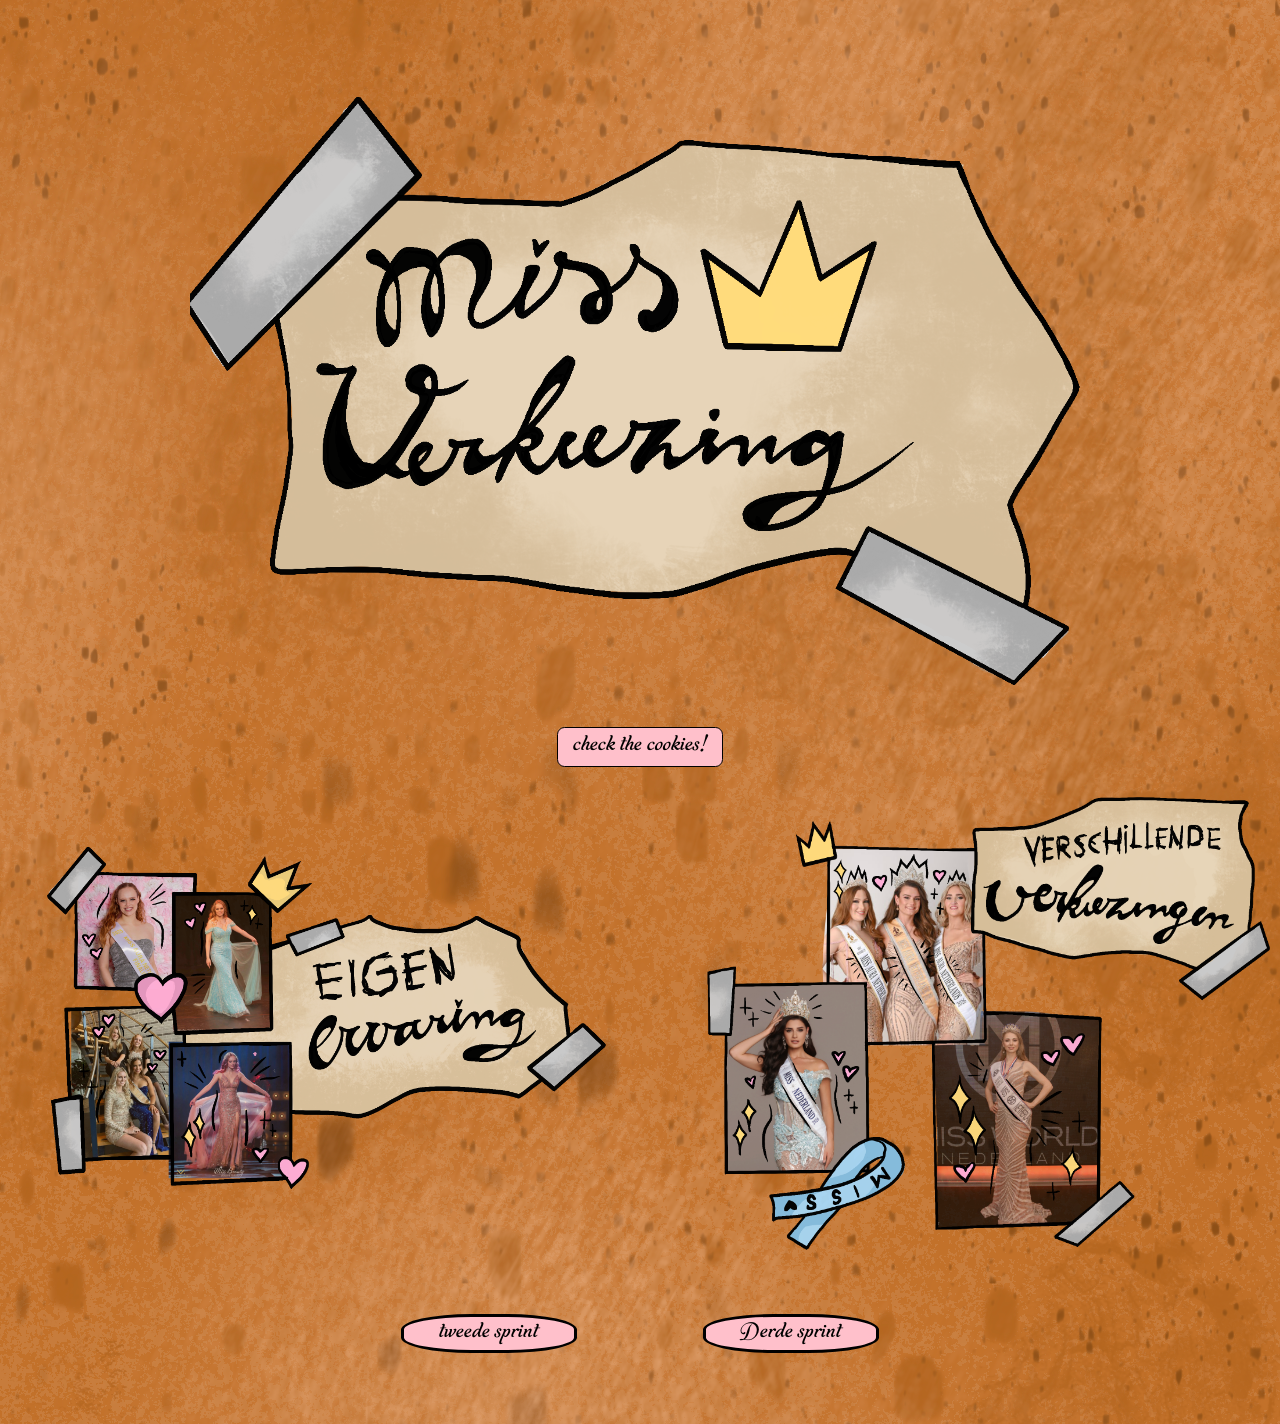
<file: index.html>
<!doctype html>
<html lang="en">
  <head>
    <meta charset="UTF-8" />
    <meta name="viewport" content="width=device-width, initial-scale=1.0" />
    <meta name="author" content="[jouw naam]" />
    <meta name="color-scheme" content="dark light" />
    <title>[Digitaal Tuintje van joy]</title>
    <link rel="stylesheet" href="/assets/style/normal.css" />
    <!-- Importeer het webring component, voeg jouw eigen domein toe in data-page -->
    <script
      data-page="[https://voorbeeld.nl]"
      src="https://digitaaltuintje.nl/webring.js"
      defer
    ></script>
  </head>
  <body>
    <!--<p>
        [Dit is de model repository,
        <a href="https://github.com/CMDA/model"
          >fork deze repository op GitHub.</a
        >
      </p>-->
    <nav>
      <ul>
        <!--<li><a href="/">[Home]</a></li> /* 
          <li><a href="/log.html">[Log]</a></li>
          <li><a href="/story.html">[Story]</a></li>
          <li><a href="/contact.html">[Contact]</a></li> -->
      </ul>
    </nav>

    <header>
      <img
        src="./images/Goede_header_verkiezingen.svg"
        alt="header foto: miss verkiezingen"
      />
      <button id="open-dialog" commandfor="mydialog" command="show-modal">
        check the cookies!
      </button>

      <dialog id="mydialog">
        <h1>Alles over onze cookies</h1>
        <p>
          We use cookies to personalise content and ads, to provide social media
          features and to analyse our traffic. We also share information about
          your use of our site with our social media, advertising and analytics
          partners who may combine it with other information that you’ve
          provided to them or that they’ve collected from your use of their
          services.
        </p>

        <p>
          Met onze cookies doen wij persoonlijk niks. Wel moet er accord gegaan
          worden met de anderen websites waar onze tuin mee in aanraaking is.
          als hier geen toestemming voor is moet u de website verlaten.
        </p>

        <section>
          <details>
            <summary>GitHub pages hosting</summary>

            <p>
              Hoewel wij persoonlijk geen data vaststellen. Omdat wij
              samenwerken met Github is er een kans voor het opslaan van data.
              Voor meer informatie
              <a href="https://github.com/collections/open-data">klik hier</a>
              <button>ik begrijp deze termen</button>
            </p>
          </details>
          <details>
            <summary>digitaaltuintje component</summary>
            <p>
              Hoewel wij persoonlijk geen data vaststellen. Omdat wij
              samenwerken met Github is er een kans voor het opslaan van data.
              Voor meer informatie
              <a href="https://digitaaltuintje.nl/">klik hier</a>
              <br />
              <button>ik begrijp deze termen</button>
            </p>
          </details>

          <details>
            <summary>Visual studio code/ microsoft</summary>
            <p>
              Hoewel wij persoonlijk geen data vaststellen. Omdat wij
              samenwerken met Github is er een kans voor het opslaan van data.
              Voor meer informatie
              <a href="https://www.microsoft.com/nl-nl/privacy/privacystatement"
                >klik hier</a
              >
              Accepteer je de
              <button>ik begrijp deze termen</button>
            </p>
          </details>
          <details>
            <summary>Microsoft</summary>
            <p>
              Hoewel wij persoonlijk geen data vaststellen. Omdat wij
              samenwerken met Github is er een kans voor het opslaan van data.
              Voor meer informatie
              <a href="https://www.microsoft.com/nl-nl/privacy/privacystatement"
                >klik hier</a
              >
              <br />
              <button>ik begrijp deze termen</button>
            </p>
          </details>
          <details>
            <summary>TransIP</summary>
            <p>
              Hoewel wij persoonlijk geen data vaststellen. Omdat wij
              samenwerken met Github is er een kans voor het opslaan van data.
              Voor meer informatie
              <a href="https://www.transip.nl/legal-and-security/">klik hier</a>
              <button>ik begrijp deze termen</button>
            </p>
          </details>
        </section>
        <form method="dialog">
          <button>Accepteer</button>
        </form>
      </dialog>
    </header>

    <main>
      <a href="./tweede_pagina/eigen_ervaring.html"
        ><img
          src="./images/echt/goed_eigen.svg"
          alt="eigen ervaring met verkiezingen"
      /></a>
      <a href="./tweede_pagina/verschillende_verkiezingen.html"
        ><img
          src="./images/echt/goede_verschillende.svg"
          alt="verschillende miss verkiezingen"
      /></a>
    </main>

    <!-- Hier had ik sentry voor gebruikt.-->
    <!-- voor het idee om een footer te gebruiken had ik chatgpt gebruikt-->
    <footer>
      <a href="model-main/model_main.html">tweede sprint</a>
      <a href="muziek/muziek.html">Derde sprint</a>
    </footer>
  </body>
</html>
</file>
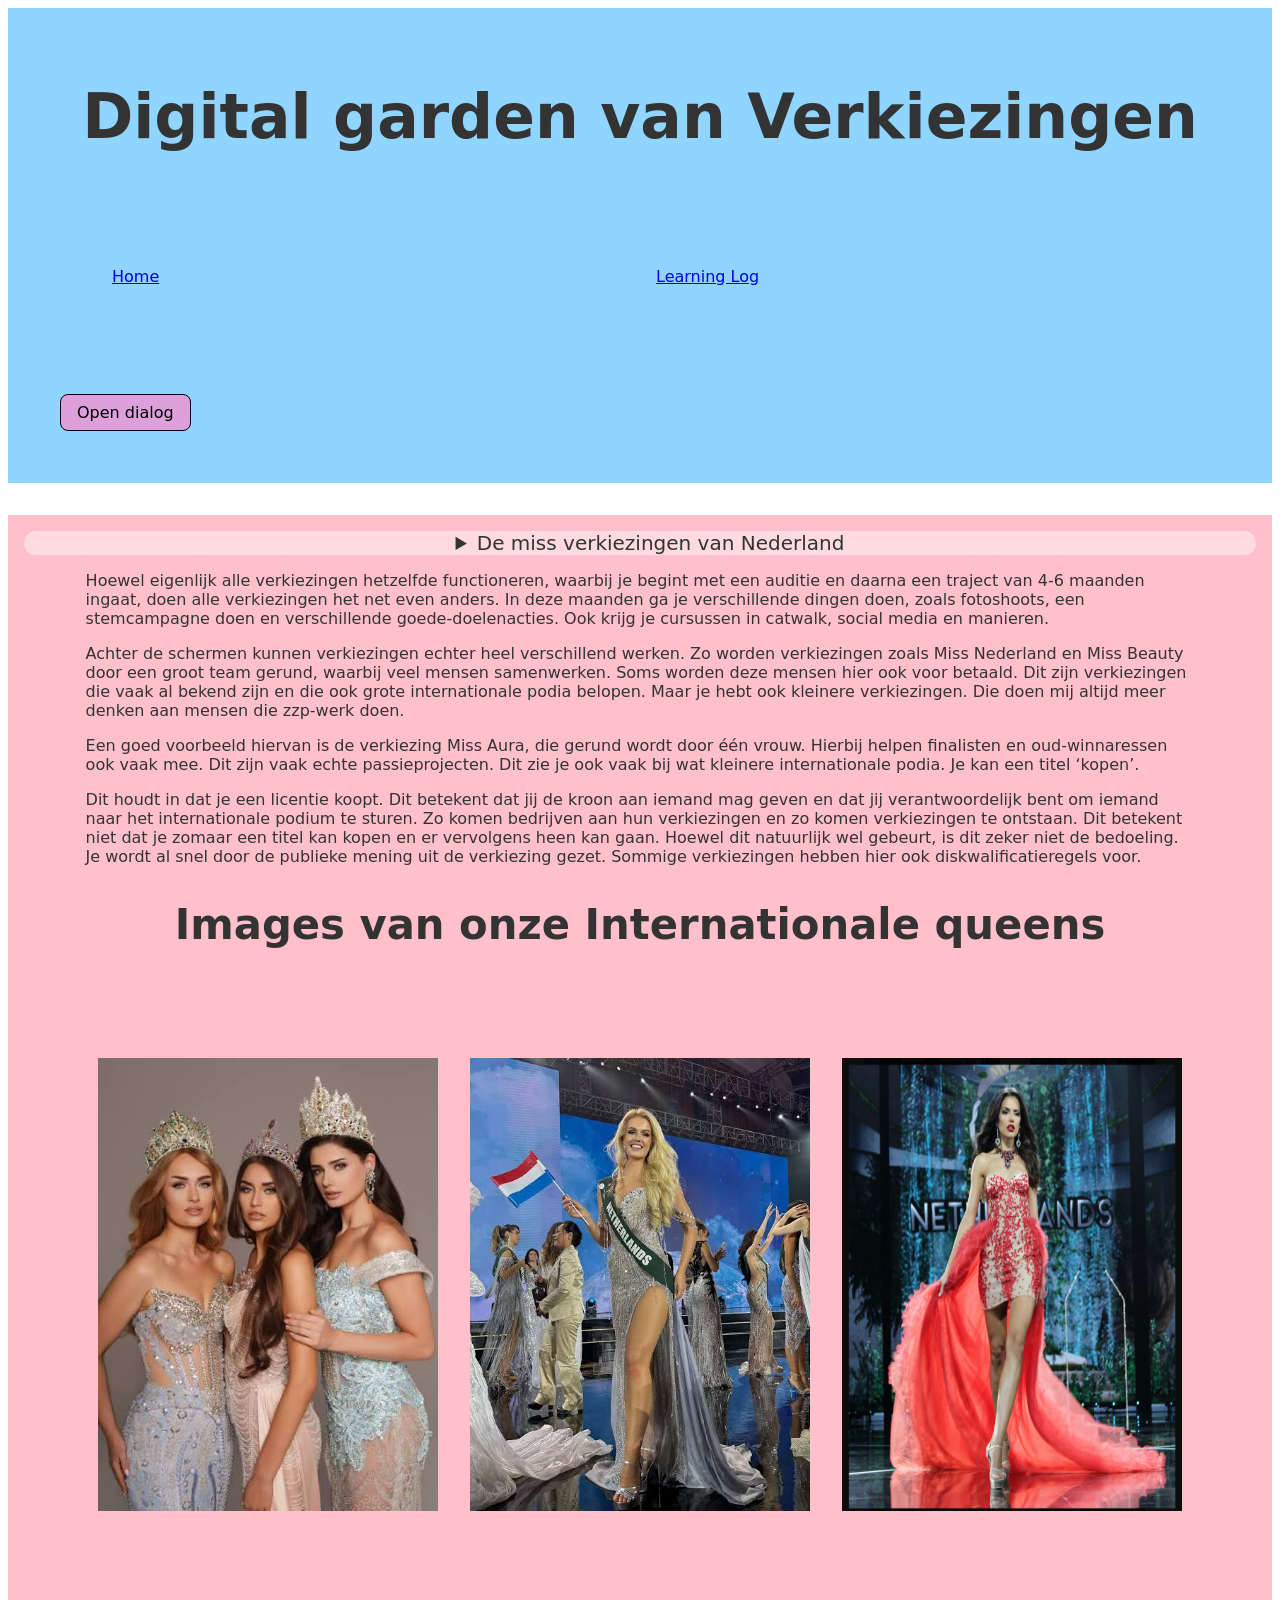
<file: model-main/index.html>
<!doctype html>
<html lang="en">
  <head>
    <meta charset="UTF-8" />
    <meta name="viewport" content="width=device-width, initial-scale=1.0" />
    <meta name="author" content="jouw naam" />
    <meta name="color-scheme" content="dark light" />

    <title>Digital garden van ...</title>
    <link rel="stylesheet" href="./css/normal.css" />



    <!-- Importeer het webring component, voeg jouw eigen domein toe in data-page -->
  <script
      data-page="https://joyportfolio.nl/"
      src="http://digitaaltuintje.nl/webring.js"
      defer
    ></script>
  </head>
  <body>
    
    <header>
      <h1>Digital garden van Verkiezingen</h1>
      <nav>
        <ul>
          <li><a href="../index.html">Home</a></li>
          <li><a href="README.md">Learning Log</a></li>
        </ul>
      </nav>
<button id="open-dialog" commandfor="mydialog" command="show-modal">
  Open dialog
</button>

<dialog id="mydialog">
  <p>
    <h1>Alles over onze cookies</h1>
    We use cookies to personalise content and ads, to provide social media
    features and to analyse our traffic. We also share information about
    your use of our site with our social media, advertising and analytics
    partners who may combine it with other information that you’ve
    provided to them or that they’ve collected from your use of their
    services.
      <p></p>

     <section>
        <details>
          <summary>GitHub pages hosting</summary>
          <li> Hoewel wij persoonlijk geen data vaststellen. Omdat wij samenwerken met 
            Github is er een kans voor het opslaan van data. Voor meer informatie <a href="https://github.com/collections/open-data">klik hier</a> 
            <br>
          <button>accepteer deze termen</button> <br><button>accepteer deze termen niet</button>
          </li>
      </details>
  <p></p>
       <section>
        <details>
          <summary>digitaaltuintje component</summary>
          <li>Hoewel wij persoonlijk geen data vaststellen. Omdat wij samenwerken met 
            Github is er een kans voor het opslaan van data. Voor meer informatie <a href="https://digitaaltuintje.nl/">klik hier</a>
            <br>
          <button>accepteer deze termen</button> <br><button>accepteer deze termen niet</button>
      </details>
  <p></p>
       <section>
        <details>
          <summary>Visual studio code/ microsoft</h3></summary>
          <li>Hoewel wij persoonlijk geen data vaststellen. Omdat wij samenwerken met 
            Github is er een kans voor het opslaan van data. Voor meer informatie <a href="https://www.microsoft.com/nl-nl/privacy/privacystatement">klik hier</a> 
          Accepteer je de 
          <button>accepteer deze termen</button> <br><button>accepteer deze termen niet</button></li>
          </details>
          <p></p>
      <section>
        <details>
          <summary>Microsoft</summary>
          <li>Hoewel wij persoonlijk geen data vaststellen. Omdat wij samenwerken met 
            Github is er een kans voor het opslaan van data. Voor meer informatie <a href="https://www.microsoft.com/nl-nl/privacy/privacystatement">klik hier</a>
            <br>
            <button>accepteer deze termen</button><button>accepteer deze termen niet</button></li>
          </details>
  <p></p>
      <section>
        <details>
          <summary>TransIP</summary>
          <li>Hoewel wij persoonlijk geen data vaststellen. Omdat wij samenwerken met 
            Github is er een kans voor het opslaan van data. Voor meer informatie <a href="https://www.transip.nl/legal-and-security/">klik hier</a>
            <br>
          <button>accepteer deze termen</button>
          <button>accepteer deze termen niet</button></li>
          </details>
          </details>
  </p>

  <form method="dialog">
    <button>Accepteer</button>
    <button>Negeer</button>
  </form>
</dialog>
    </header>

    <main>
      <section id="rij">
        <details>
          <summary> De miss verkiezingen van Nederland</summary>
          <li>Miss World Nederland</li>
          <li>Miss Globe Nederland</li>
          <li>Miss Super Model Worldwide Nederland</li>
          <li>Miss teen Nederland</li>
          <li>Miss Teen of the Universe Nederland</li>
          <li>Miss Inspirational Teen Nederland</li>
          <li>Miss Teen Continents Nederland</li>
          <li>Miss Diversity Nederland</li>
          <li>Miss Curve Nederland</li>
          <li>Miss Glamour Nederland</li>
          <li>Miss Eco Nederland</li>
          <li>Miss Environment Nederland</li>
          <li>Miss Aura Nederland</li>
          <li>Miss India beauty pageant</li>
          <li>Miss India Holland</li>
          <li>Miss Destiny Nederland</li>
          <li>Miss Eleganze Nederland</li>
          <li>Miss Independent Nederland</li>
          <li>Miss Latina Nederland</li>
          <li>Miss Progress Nederland</li>
          <li>Miss Planet Nederland</li>
          <li>Miss Queen of Nature Nederland</li>
          <li>Miss Royal Nederland</li>
          <li>Miss Universal Woman Nederland</li>
          <li>Miss World Tourism Nederland</li>
          <li>Miss Celestial Nederland</li>
          <li>Miss Elit Nederland</li>
          <li>Miss Cultuur Nederland</li>
        </ul>
      </details>

      <p>
        Hoewel eigenlijk alle verkiezingen hetzelfde functioneren, waarbij je
        begint met een auditie en daarna een traject van 4-6 maanden ingaat,
        doen alle verkiezingen het net even anders. In deze maanden ga je
        verschillende dingen doen, zoals fotoshoots, een stemcampagne doen en
        verschillende goede-doelenacties. Ook krijg je cursussen in catwalk,
        social media en manieren.
      </p>

      <p>
        Achter de schermen kunnen verkiezingen echter heel verschillend werken.
        Zo worden verkiezingen zoals Miss Nederland en Miss Beauty door een
        groot team gerund, waarbij veel mensen samenwerken. Soms worden deze
        mensen hier ook voor betaald. Dit zijn verkiezingen die vaak al bekend
        zijn en die ook grote internationale podia belopen. Maar je hebt ook
        kleinere verkiezingen. Die doen mij altijd meer denken aan mensen die
        zzp-werk doen.
      </p>

      <p>
        Een goed voorbeeld hiervan is de verkiezing Miss Aura, die gerund wordt
        door één vrouw. Hierbij helpen finalisten en oud-winnaressen ook vaak
        mee. Dit zijn vaak echte passieprojecten. Dit zie je ook vaak bij wat
        kleinere internationale podia. Je kan een titel ‘kopen’.
      </p>
      <p>
        Dit houdt in dat je een licentie koopt. Dit betekent dat jij de kroon
        aan iemand mag geven en dat jij verantwoordelijk bent om iemand naar het
        internationale podium te sturen. Zo komen bedrijven aan hun verkiezingen
        en zo komen verkiezingen te ontstaan. Dit betekent niet dat je zomaar
        een titel kan kopen en er vervolgens heen kan gaan. Hoewel dit
        natuurlijk wel gebeurt, is dit zeker niet de bedoeling. Je wordt al snel
        door de publieke mening uit de verkiezing gezet. Sommige verkiezingen
        hebben hier ook diskwalificatieregels voor.
      </p>

      <section>
        <h2>Images van onze Internationale queens</h2>
        <ul>
          <li>
            <img
              src="images/3missen.jpeg"
              alt="https://www.instagram.com/missnederland/"
            />
          </li>
          <li>
            <img
              src="images/images (1).jpeg"
              alt="https://www.instagram.com/missnederland/"
            />
          </li>
        <li>
            <img
              src="images/IMG_5059.jpg"
              alt="https://www.google.com/search?q=miss+grand+netherlands&sca_esv=080dae4805299e94&rlz=1C5CHFA_enNL990NL990&udm=2&biw=1012&bih=652&sxsrf=APpeQnuQ_018pgDw_IrSncNz2IopUDvmYw%3A1790605464444&ei=mHi6asLPGtbqi-gP9vXqoAI&ved=2ahUKEwjC-4-VvZGXAxVW9QIHHfa6GiQQ4dUDegQIBhAN&uact=5&oq=miss+grand+netherlands&gs_lp=[base64]&sclient=gws-wiz-img#sv=CAMSURoyKhBlLTRQeWs1aEdObGZQQlpNMg40UHlrNWhHTmxmUEJaTToONWFyYkdWOE9fUjJkb00gBCoXCgFzEhBlLTRQeWs1aEdObGZQQlpNGAEwARgHILjnn8gGSggQARgBIAEoAQ"
            />
          </li> 
        </ul>
      </section>
    </main>

    <footer>

  </body>
</html>
</file>
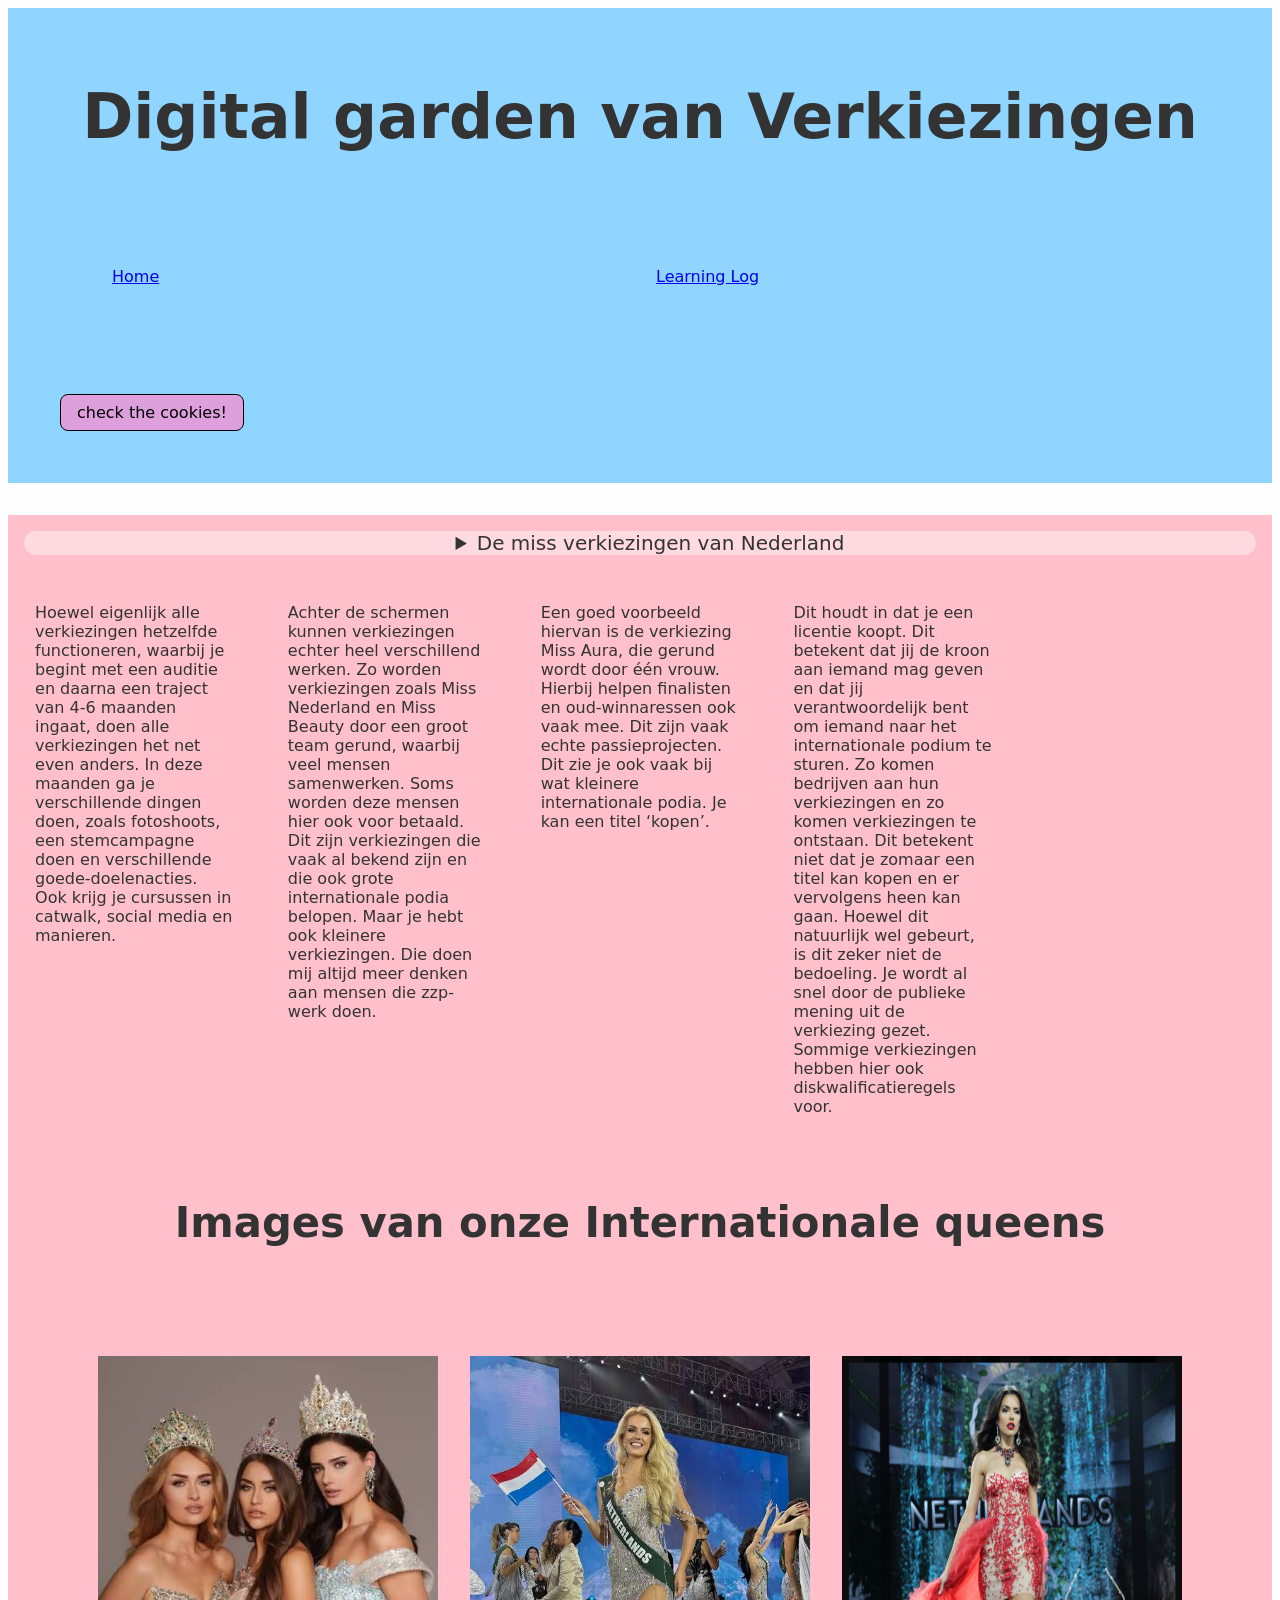
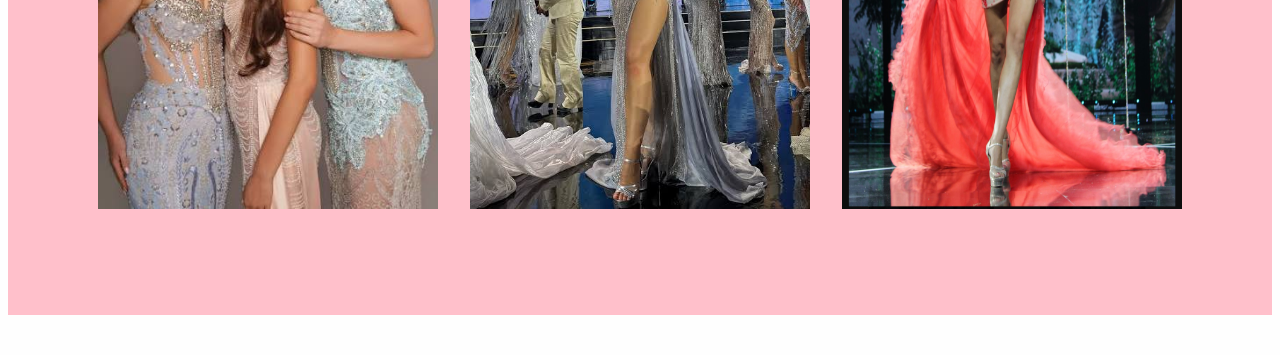
<file: model-main/model_main.html>
<!doctype html>
<html lang="en">
  <head>
    <meta charset="UTF-8" />
    <meta name="viewport" content="width=device-width, initial-scale=1.0" />
    <meta name="author" content="jouw naam" />
    <meta name="color-scheme" content="dark light" />

    <title>Digital garden van ...</title>
    <link rel="stylesheet" href="./css/normal.css" />



    <!-- Importeer het webring component, voeg jouw eigen domein toe in data-page -->
  <script
      data-page="https://joyportfolio.nl/"
      src="http://digitaaltuintje.nl/webring.js"
      defer
    ></script>
  </head>
    
    <header>
      <h1>Digital garden van Verkiezingen</h1>
      <nav>
        <ul>
          <li><a href="../index.html">Home</a></li>
          <li><a href="README.md">Learning Log</a></li>
        </ul>
      </nav>
<button id="open-dialog" commandfor="mydialog" command="show-modal">
  check the cookies!
</button>

<dialog id="mydialog">
  
    <h1>Alles over onze cookies</h1>

    <p>We use cookies to personalise content and ads, to provide social media
    features and to analyse our traffic. We also share information about
    your use of our site with our social media, advertising and analytics
    partners who may combine it with other information that you’ve
    provided to them or that they’ve collected from your use of their
    services.</p>

    <p>Met onze cookies doen wij persoonlijk niks. Wel moet er accord gegaan worden met
    de anderen websites waar onze tuin mee in aanraaking is. als hier geen toestemming voor is
    moet u de website verlaten.</p>

    <section>
      <details>
          <summary>GitHub pages hosting</summary>

          <p> Hoewel wij persoonlijk geen data vaststellen. Omdat wij samenwerken met 
            Github is er een kans voor het opslaan van data. Voor meer informatie</p> <a href="https://github.com/collections/open-data">klik hier</a> 
          <button>ik begrijp deze termen</button>
      </details>
        <details>
          <summary>digitaaltuintje component</summary>
          <p>Hoewel wij persoonlijk geen data vaststellen. Omdat wij samenwerken met 
            Github is er een kans voor het opslaan van data. Voor meer informatie</p> <a href="https://digitaaltuintje.nl/">klik hier</a>
            <br>
          <button>ik begrijp deze termen</button>
      </details>
  
       <details>
          <summary>Visual studio code/ microsoft</summary>
          <p>Hoewel wij persoonlijk geen data vaststellen. Omdat wij samenwerken met 
            Github is er een kans voor het opslaan van data. Voor meer informatie</p> <a href="https://www.microsoft.com/nl-nl/privacy/privacystatement">klik hier</a> 
          Accepteer je de 
          <button>ik begrijp deze termen</button>
        </details>
        <details>
          <summary>Microsoft</summary>
          <p>Hoewel wij persoonlijk geen data vaststellen. Omdat wij samenwerken met 
            Github is er een kans voor het opslaan van data. Voor meer informatie</p> <a href="https://www.microsoft.com/nl-nl/privacy/privacystatement">klik hier</a>
            <br>
            <button>ik begrijp deze termen</button>
        </details>
        <details>
          <summary>TransIP</summary>
          <p>Hoewel wij persoonlijk geen data vaststellen. Omdat wij samenwerken met 
            Github is er een kans voor het opslaan van data. Voor meer informatie</p> <a href="https://www.transip.nl/legal-and-security/">klik hier</a>
          <button>ik begrijp deze termen</button>
        </details>
      </section>

  <form method="dialog">
    <button>Accepteer</button>
  </form>
</dialog>
    </header>
<body>
    <main>
      <section id="rij">
        <details>
          <summary> De miss verkiezingen van Nederland</summary>
          <ul>
          <li>Miss World Nederland</li>
          <li>Miss Globe Nederland</li>
          <li>Miss Super Model Worldwide Nederland</li>
          <li>Miss teen Nederland</li>
          <li>Miss Teen of the Universe Nederland</li>
          <li>Miss Inspirational Teen Nederland</li>
          <li>Miss Teen Continents Nederland</li>
          <li>Miss Diversity Nederland</li>
          <li>Miss Curve Nederland</li>
          <li>Miss Glamour Nederland</li>
          <li>Miss Eco Nederland</li>
          <li>Miss Environment Nederland</li>
          <li>Miss Aura Nederland</li>
          <li>Miss India beauty pageant</li>
          <li>Miss India Holland</li>
          <li>Miss Destiny Nederland</li>
          <li>Miss Eleganze Nederland</li>
          <li>Miss Independent Nederland</li>
          <li>Miss Latina Nederland</li>
          <li>Miss Progress Nederland</li>
          <li>Miss Planet Nederland</li>
          <li>Miss Queen of Nature Nederland</li>
          <li>Miss Royal Nederland</li>
          <li>Miss Universal Woman Nederland</li>
          <li>Miss World Tourism Nederland</li>
          <li>Miss Celestial Nederland</li>
          <li>Miss Elit Nederland</li>
          <li>Miss Cultuur Nederland</li>
        </ul>
      </details>
    </section>

      <p>
        Hoewel eigenlijk alle verkiezingen hetzelfde functioneren, waarbij je
        begint met een auditie en daarna een traject van 4-6 maanden ingaat,
        doen alle verkiezingen het net even anders. In deze maanden ga je
        verschillende dingen doen, zoals fotoshoots, een stemcampagne doen en
        verschillende goede-doelenacties. Ook krijg je cursussen in catwalk,
        social media en manieren.
      </p>

      <p>
        Achter de schermen kunnen verkiezingen echter heel verschillend werken.
        Zo worden verkiezingen zoals Miss Nederland en Miss Beauty door een
        groot team gerund, waarbij veel mensen samenwerken. Soms worden deze
        mensen hier ook voor betaald. Dit zijn verkiezingen die vaak al bekend
        zijn en die ook grote internationale podia belopen. Maar je hebt ook
        kleinere verkiezingen. Die doen mij altijd meer denken aan mensen die
        zzp-werk doen.
      </p>

      <p>
        Een goed voorbeeld hiervan is de verkiezing Miss Aura, die gerund wordt
        door één vrouw. Hierbij helpen finalisten en oud-winnaressen ook vaak
        mee. Dit zijn vaak echte passieprojecten. Dit zie je ook vaak bij wat
        kleinere internationale podia. Je kan een titel ‘kopen’.
      </p>
      <p>
        Dit houdt in dat je een licentie koopt. Dit betekent dat jij de kroon
        aan iemand mag geven en dat jij verantwoordelijk bent om iemand naar het
        internationale podium te sturen. Zo komen bedrijven aan hun verkiezingen
        en zo komen verkiezingen te ontstaan. Dit betekent niet dat je zomaar
        een titel kan kopen en er vervolgens heen kan gaan. Hoewel dit
        natuurlijk wel gebeurt, is dit zeker niet de bedoeling. Je wordt al snel
        door de publieke mening uit de verkiezing gezet. Sommige verkiezingen
        hebben hier ook diskwalificatieregels voor.
      </p>

      <section>
        <h2>Images van onze Internationale queens</h2>
        <ul>
          <li>
            <img
              src="images/3missen.jpeg"
              alt="https://www.instagram.com/missnederland/"
            />
          </li>
          <li>
            <img
              src="images/images(1).jpeg"
              alt="https://www.instagram.com/missnederland/"
            />
          </li>
        <li>
            <img
              src="images/IMG_5059.jpg"
              alt="https://www.google.com/search?q=miss+grand+netherlands&sca_esv=080dae4805299e94&rlz=1C5CHFA_enNL990NL990&udm=2&biw=1012&bih=652&sxsrf=APpeQnuQ_018pgDw_IrSncNz2IopUDvmYw%3A1790605464444&ei=mHi6asLPGtbqi-gP9vXqoAI&ved=2ahUKEwjC-4-VvZGXAxVW9QIHHfa6GiQQ4dUDegQIBhAN&uact=5&oq=miss+grand+netherlands&gs_lp=[base64]&sclient=gws-wiz-img#sv=CAMSURoyKhBlLTRQeWs1aEdObGZQQlpNMg40UHlrNWhHTmxmUEJaTToONWFyYkdWOE9fUjJkb00gBCoXCgFzEhBlLTRQeWs1aEdObGZQQlpNGAEwARgHILjnn8gGSggQARgBIAEoAQ"
            />
          </li> 
        </ul>
      </section>
    </main>
  </body>
</html>
</file>
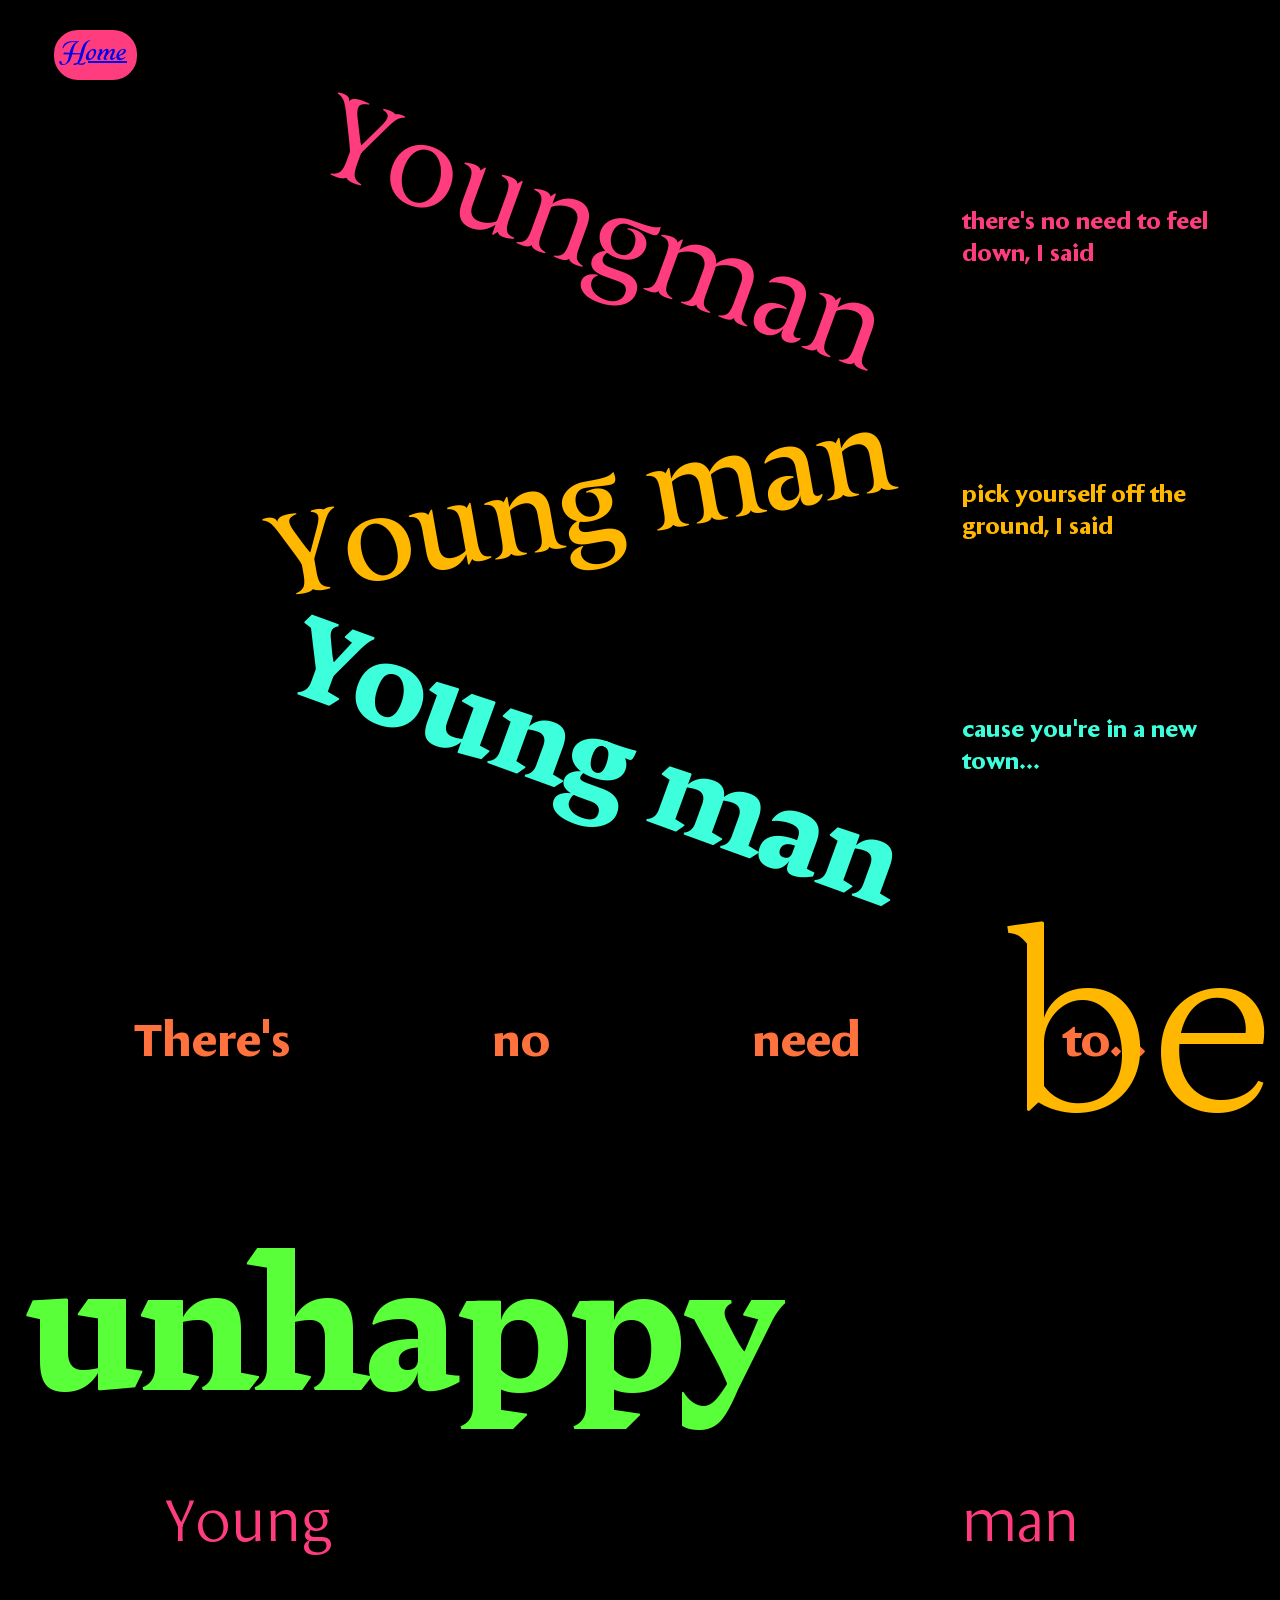
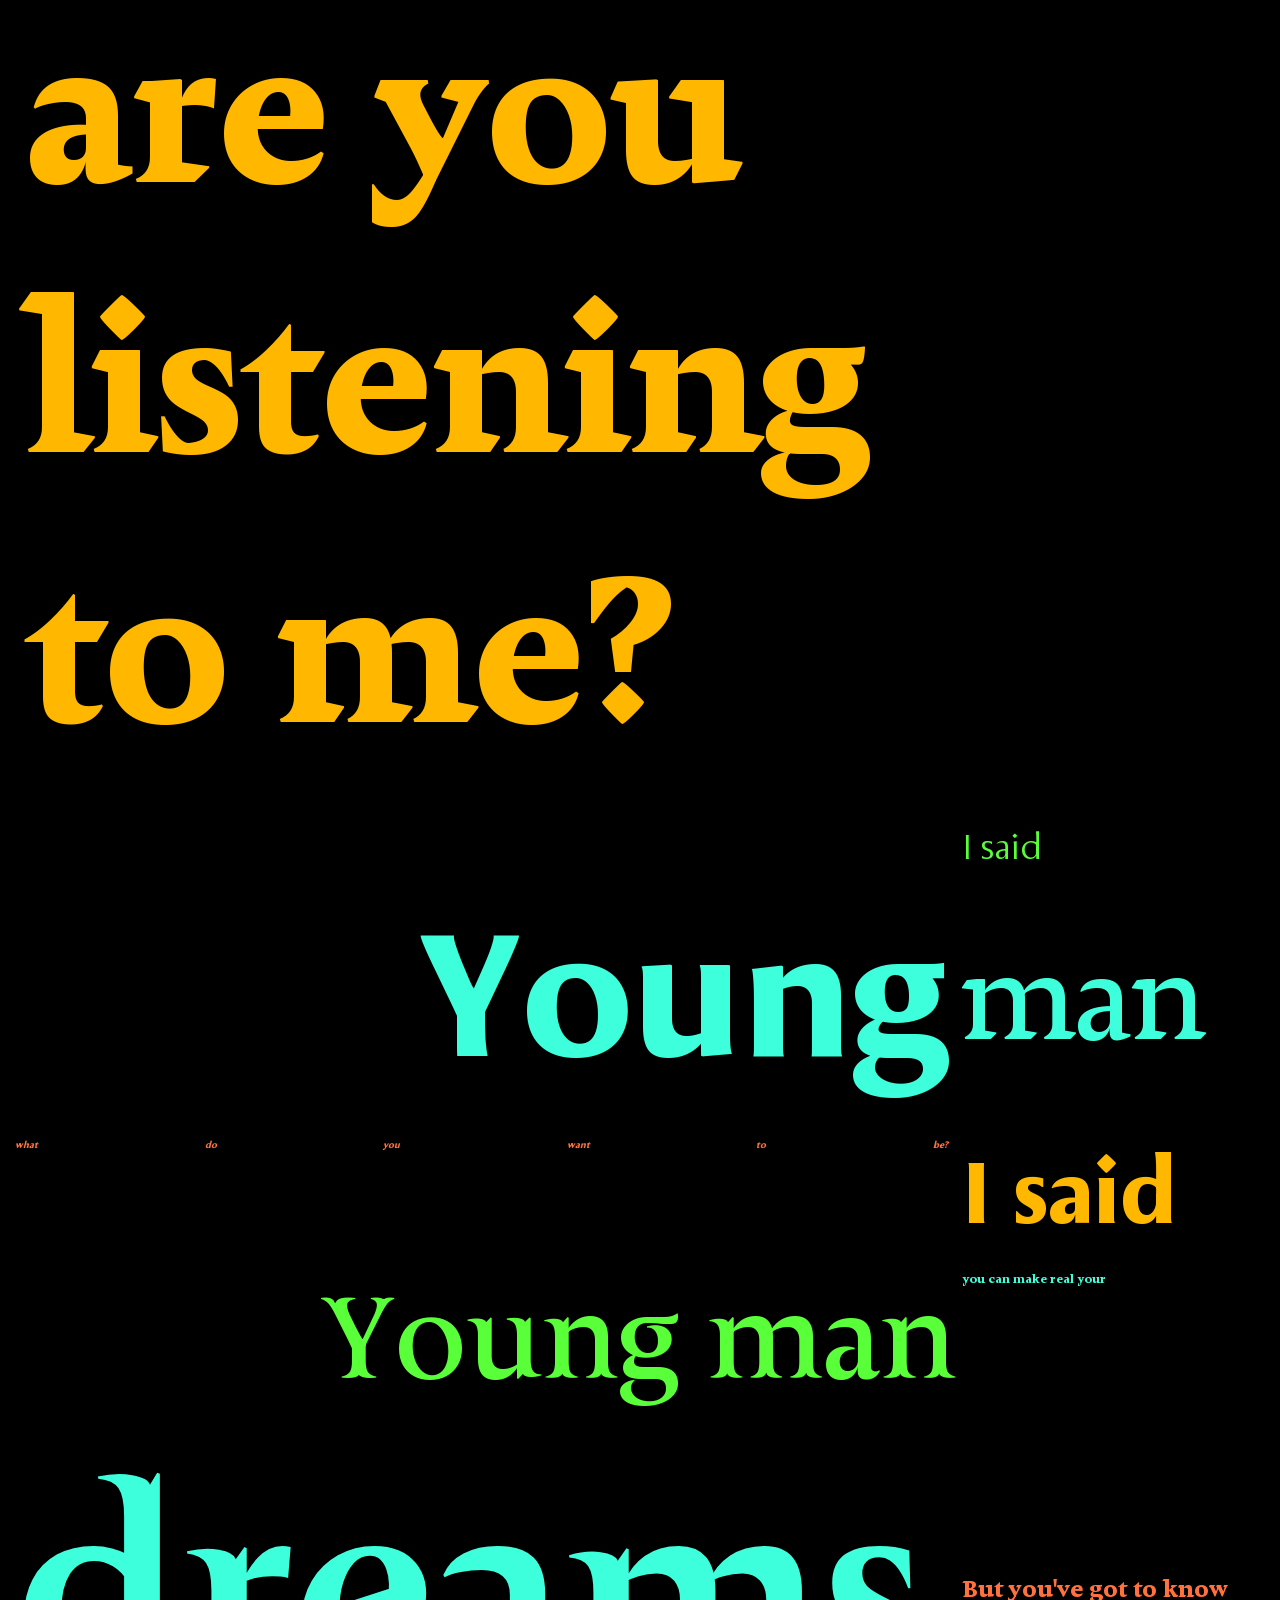
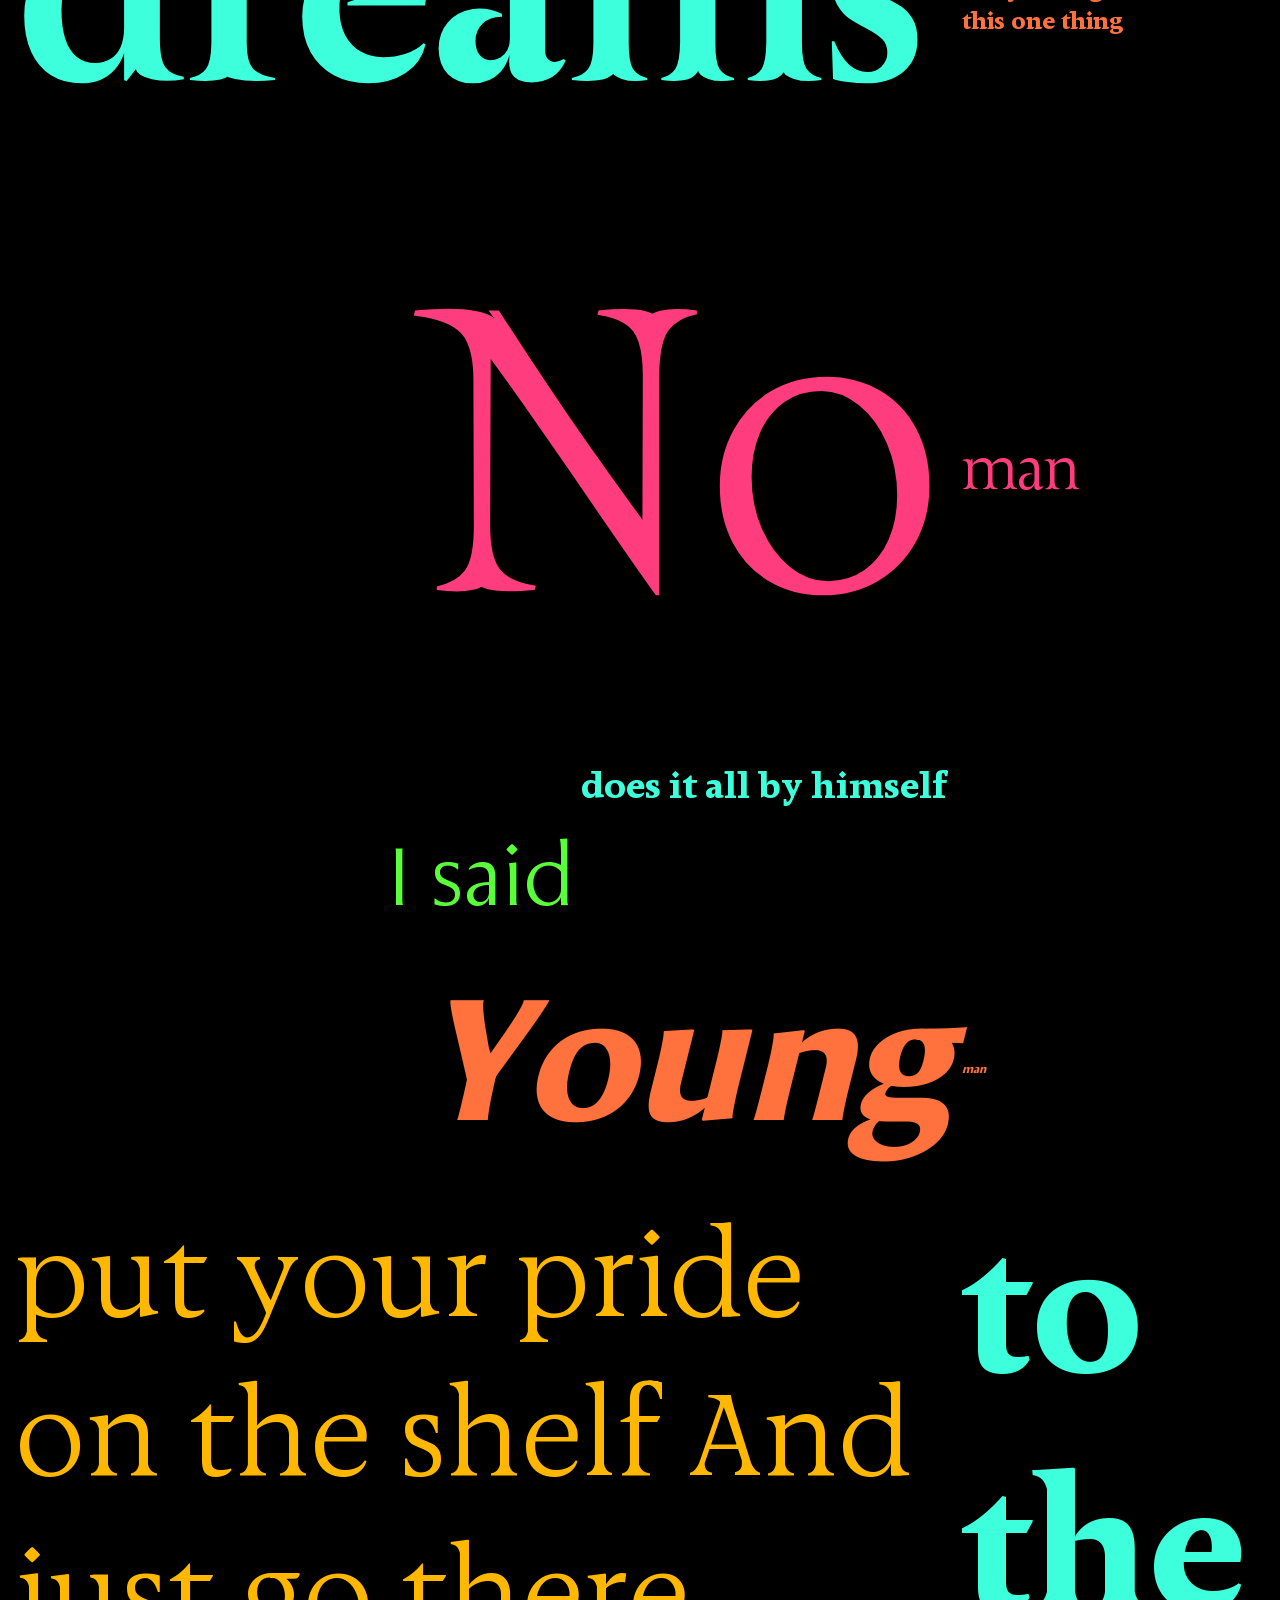
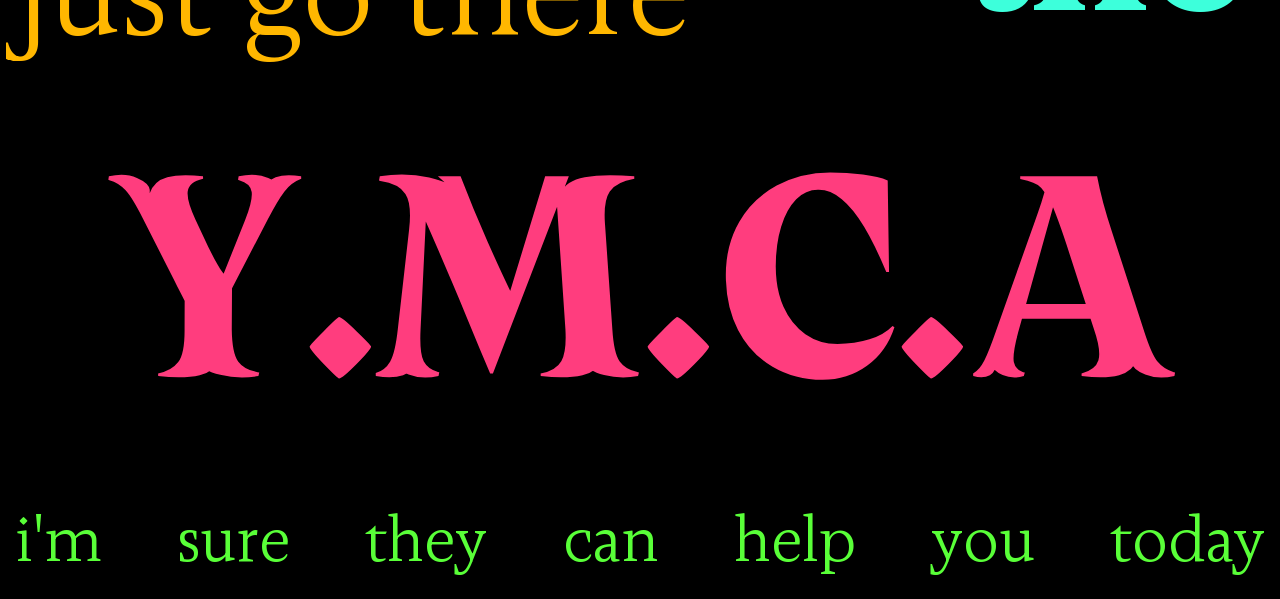
<file: muziek/muziek.html>
<!doctype html>
<html lang="nl">
  <head>
    <meta charset="utf-8" />
    <title>Inspiratie voor mijn digital garden</title>
    <link rel="stylesheet" href="muziek.css" />
  </head>
  <body>
    <ul>
      <li><a href="../index.html">Home</a></li>
    </ul>

    <p>Youngman</p>
    <p>there's no need to feel down, I said</p>
    <p>Young man</p>
    <p>pick yourself off the ground, I said</p>
    <p>Young man</p>
    <p>cause you're in a new town...</p>
    <p>There's no need to...</p>
    <p>be</p>
    <p>unhappy</p>

    <p>Young</p>
    <p>man</p>
    <p>are you listening to me?</p>
    <p>I said</p>
    <p>Young</p>
    <p>man</p>
    <p><em>what do you want to be?</em></p>
    <p>I said</p>
    <p>Young man</p>
    <p>you can make real your</p>
    <p>dreams</p>
    <p>But you've got to know this one thing</p>
    <p>No</p>
    <p>man</p>
    <p>does it all by himself</p>
    <p>I said</p>
    <p><em>Young</em></p>
    <p><em>man</em></p>
    <p>put your pride on the shelf And just go there</p>
    <p>to the</p>
    <p>Y.M.C.A</p>
    <p>i'm sure they can help you today</p>
  </body>
</html>
</file>
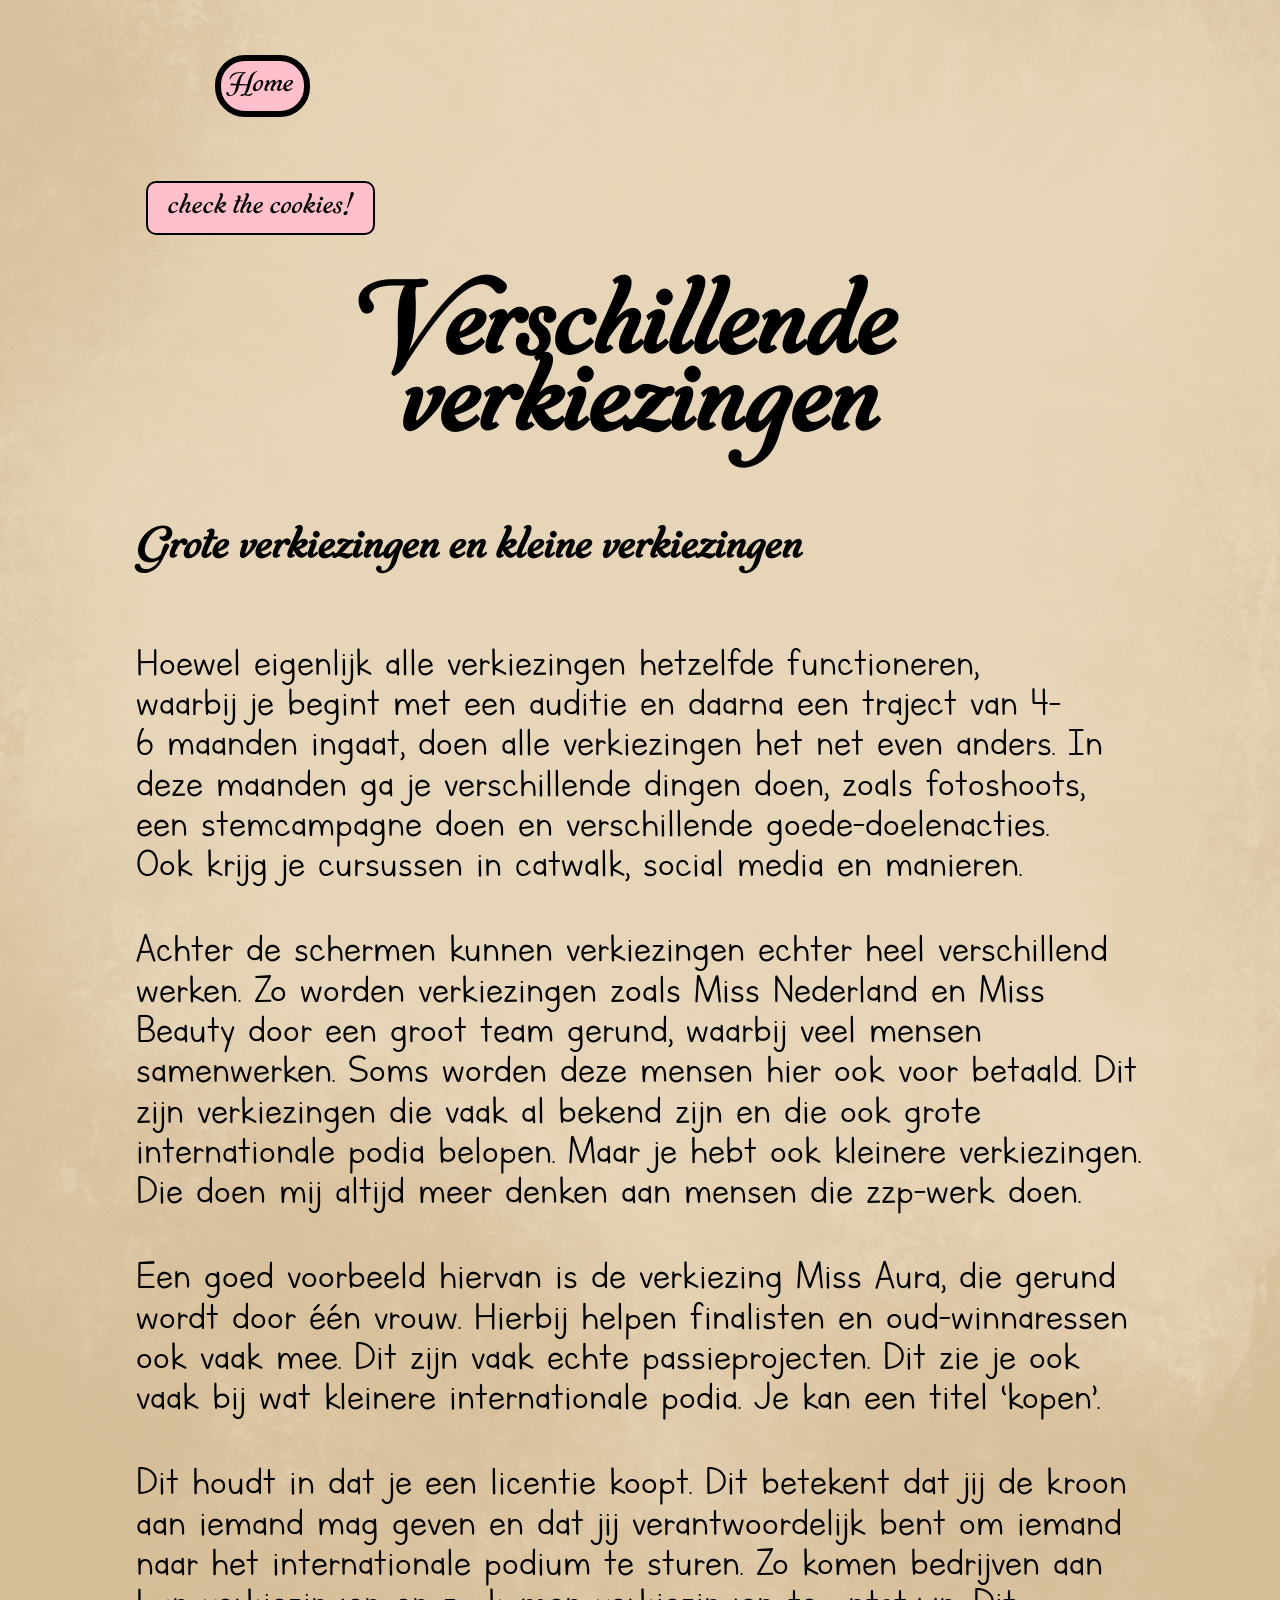
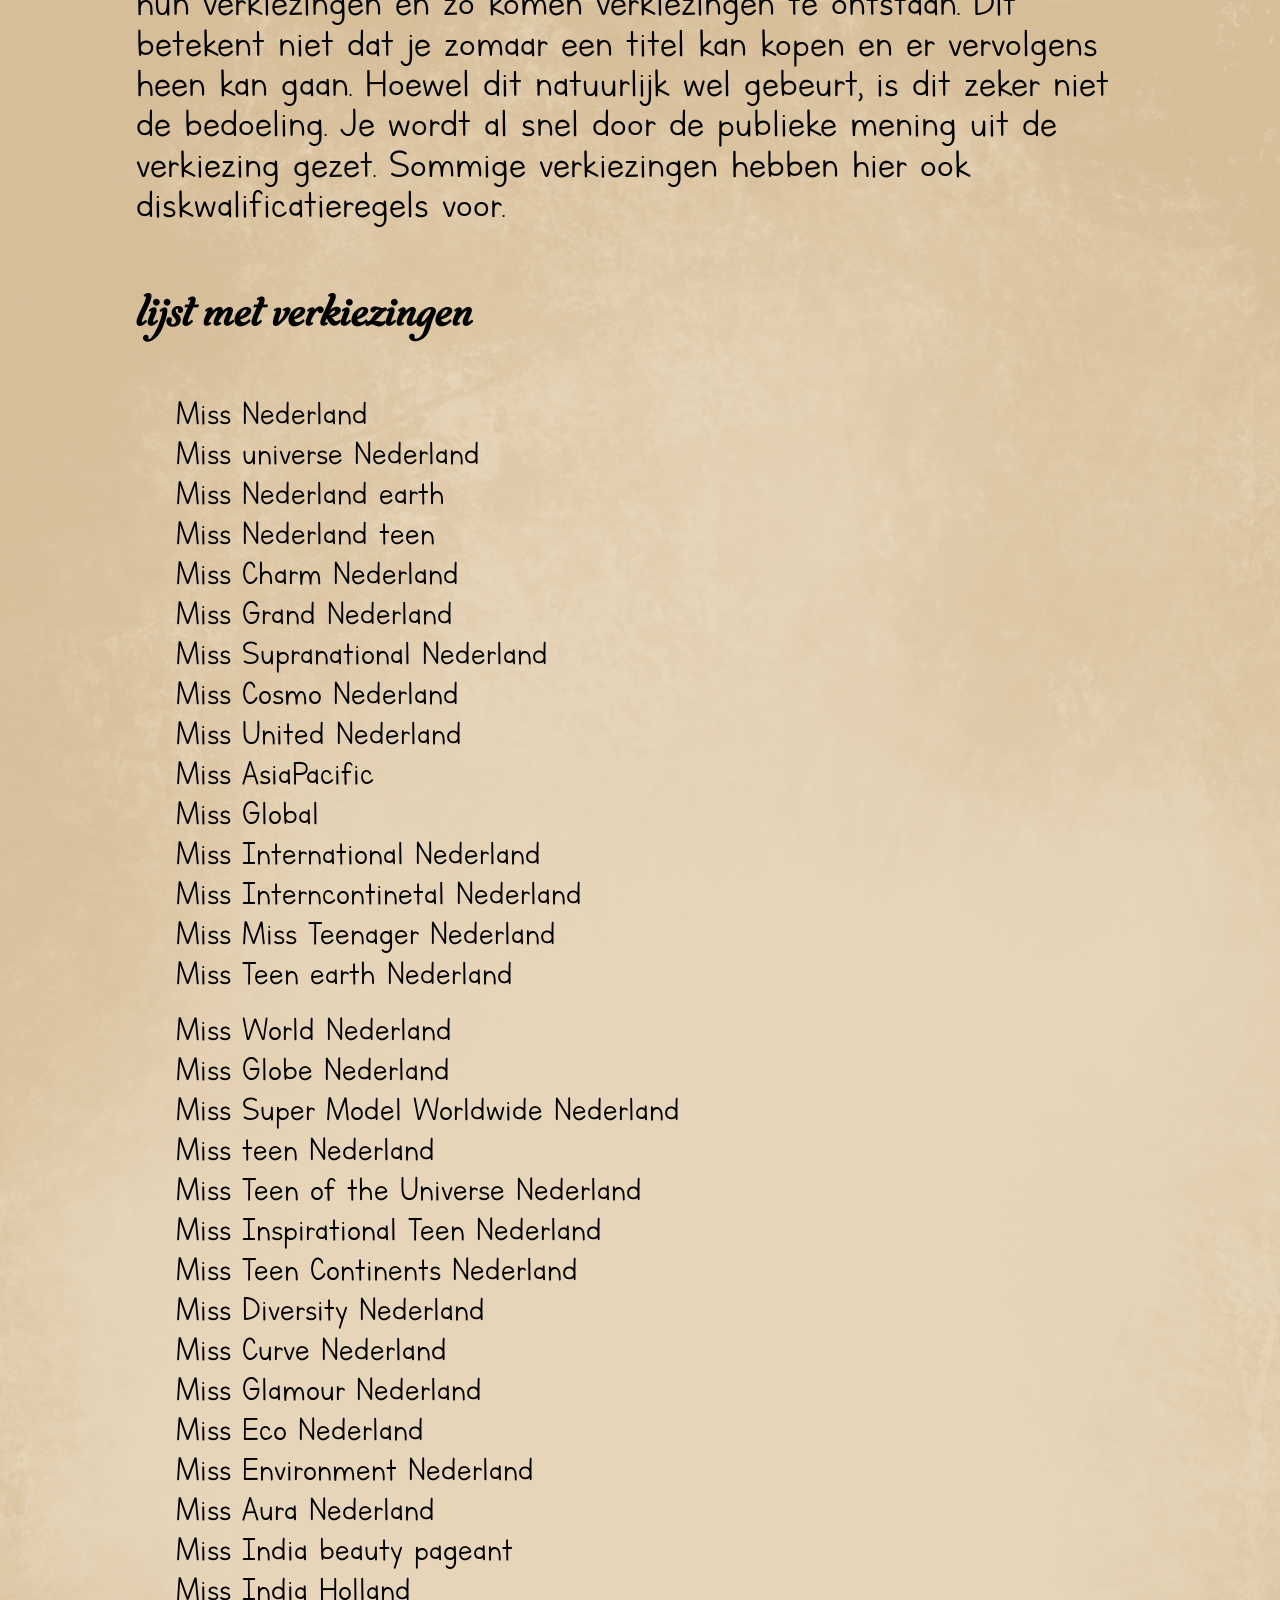
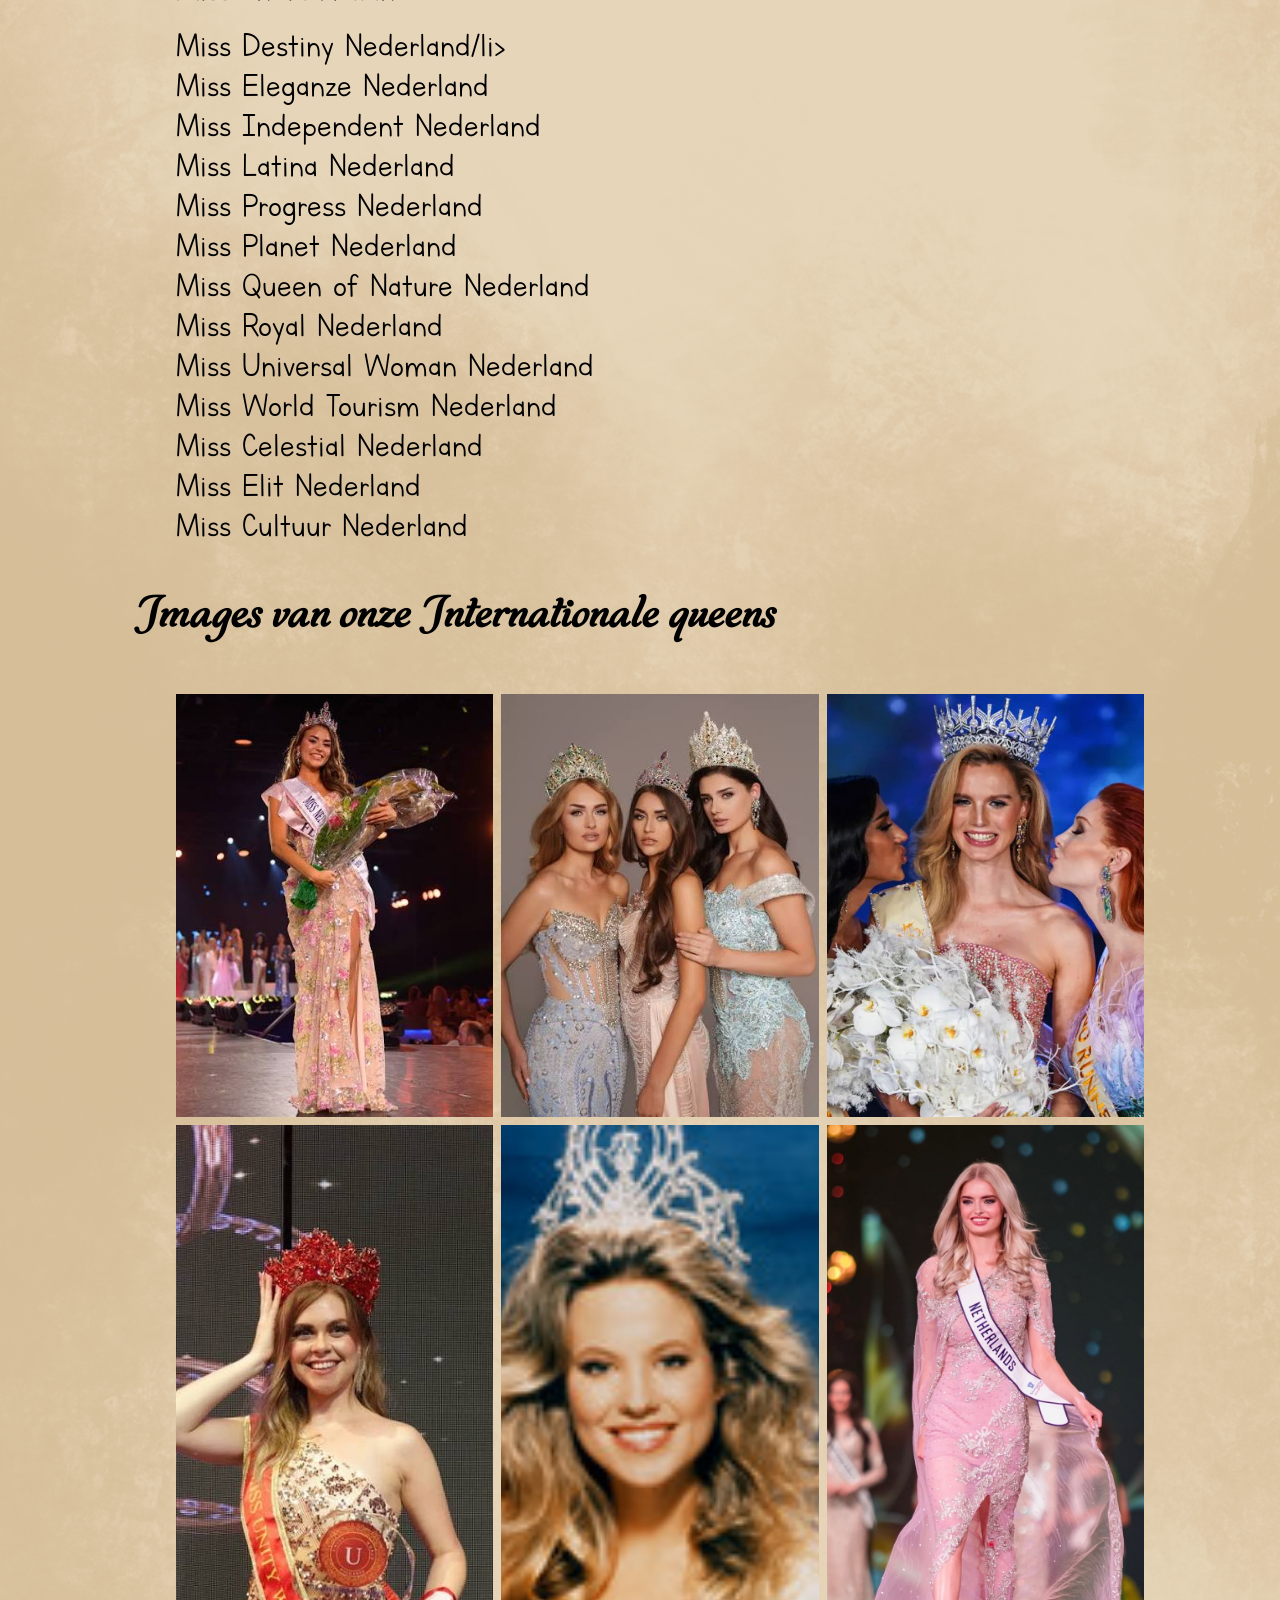
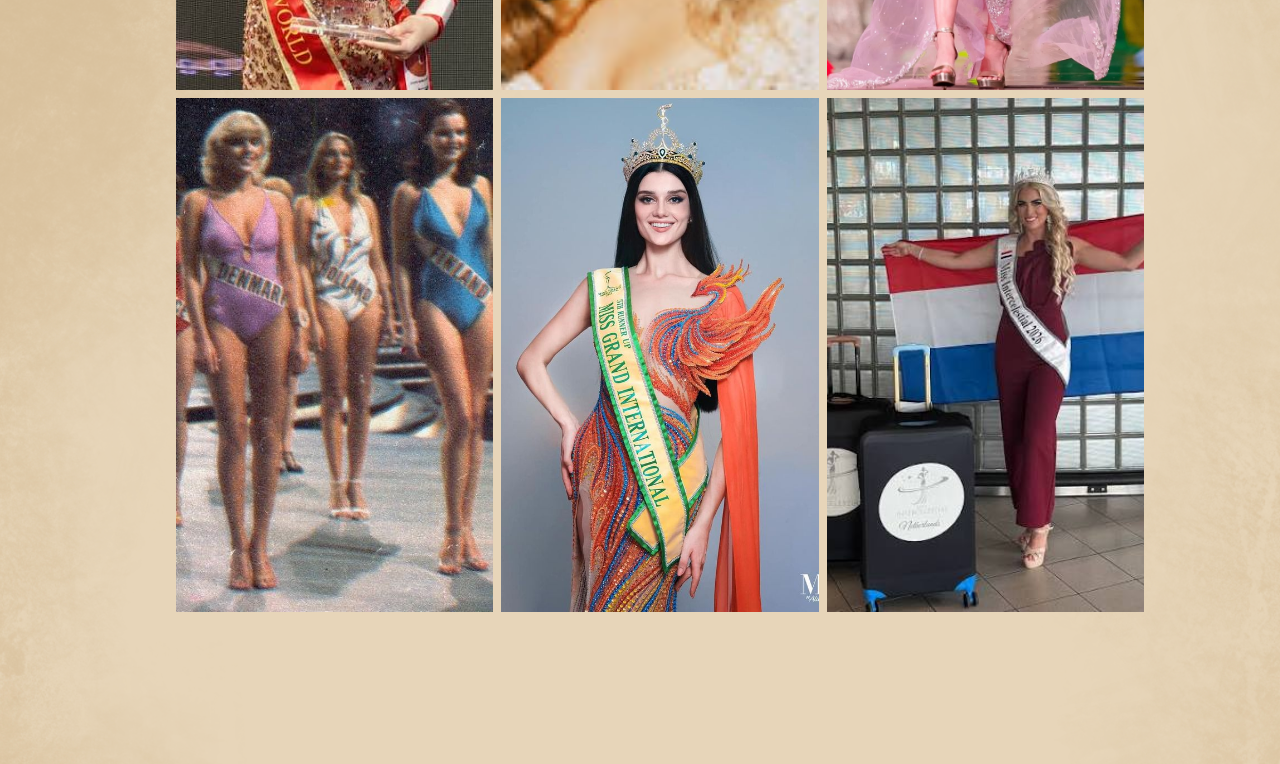
<file: tweede_pagina/verschillende_verkiezingen.html>
<!doctype html>
<html lang="nl">
  <head>
    <meta charset="utf-8">
    <title>Inspiratie voor mijn digital garden</title>
    <link rel="stylesheet" href="other.css">
  </head>


  <body>
    <nav>
    <ul>
      <li><a href="../index.html">Home</a></li>
      </ul>
  </nav>
      <button id="open-dialog" commandfor="mydialog" command="show-modal">
  check the cookies!
</button>
<dialog id="mydialog">
  
    <h1>Alles over onze cookies</h1>

    <p>We use cookies to personalise content and ads, to provide social media
    features and to analyse our traffic. We also share information about
    your use of our site with our social media, advertising and analytics
    partners who may combine it with other information that you’ve
    provided to them or that they’ve collected from your use of their
    services.</p>

    <p>Met onze cookies doen wij persoonlijk niks. Wel moet er accord gegaan worden met
    de anderen websites waar onze tuin mee in aanraaking is. als hier geen toestemming voor is
    moet u de website verlaten.</p>

    <section>
      <details>
          <summary>GitHub pages hosting</summary>

          <p> Hoewel wij persoonlijk geen data vaststellen. Omdat wij samenwerken met 
            Github is er een kans voor het opslaan van data. Voor meer informatie</p> <a href="https://github.com/collections/open-data">klik hier</a> 
          <button>ik begrijp deze termen</button>
      </details>
        <details>
          <summary>digitaaltuintje component</summary>
          <p>Hoewel wij persoonlijk geen data vaststellen. Omdat wij samenwerken met 
            Github is er een kans voor het opslaan van data. Voor meer informatie</p> <a href="https://digitaaltuintje.nl/">klik hier</a>
          <button>ik begrijp deze termen</button>
      </details>
       <details>
          <summary>Visual studio code/ microsoft </summary>
          <p>Hoewel wij persoonlijk geen data vaststellen. Omdat wij samenwerken met 
            Github is er een kans voor het opslaan van data. Voor meer informatie</p><a href="https://www.microsoft.com/nl-nl/privacy/privacystatement">klik hier</a> 
          Accepteer je de 
          <button>ik begrijp deze termen</button>
        </details>
        <details>
          <summary>Microsoft</summary>
          <p>Hoewel wij persoonlijk geen data vaststellen. Omdat wij samenwerken met 
            Github is er een kans voor het opslaan van data. Voor meer informatie</p> <a href="https://www.microsoft.com/nl-nl/privacy/privacystatement">klik hier</a>
            <button>ik begrijp deze termen</button>
        </details>
        <details>
          <summary>TransIP</summary>
          <p>Hoewel wij persoonlijk geen data vaststellen. Omdat wij samenwerken met 
            Github is er een kans voor het opslaan van data. Voor meer informatie</p><a href="https://www.transip.nl/legal-and-security/">klik hier</a>
          <button>ik begrijp deze termen</button>
        </details>
      </section>

  <form method="dialog">
    <button>Accepteer</button>
  </form>
</dialog>
    <h1>Verschillende verkiezingen</h1>
    <h2>Grote verkiezingen en kleine verkiezingen</h2>

    <p>
      Hoewel eigenlijk alle verkiezingen hetzelfde functioneren, waarbij je
      begint met een auditie en daarna een traject van 4-6 maanden ingaat, doen
      alle verkiezingen het net even anders. In deze maanden ga je verschillende
      dingen doen, zoals fotoshoots, een stemcampagne doen en verschillende
      goede-doelenacties. Ook krijg je cursussen in catwalk, social media en
      manieren.</p>
      <p>
      Achter de schermen kunnen verkiezingen echter heel verschillend werken. Zo
      worden verkiezingen zoals Miss Nederland en Miss Beauty door een groot
      team gerund, waarbij veel mensen samenwerken. Soms worden deze mensen hier
      ook voor betaald. Dit zijn verkiezingen die vaak al bekend zijn en die ook
      grote internationale podia belopen. Maar je hebt ook kleinere
      verkiezingen. Die doen mij altijd meer denken aan mensen die zzp-werk
      doen.</p>
      <p>Een goed voorbeeld hiervan is de verkiezing Miss Aura, die gerund
      wordt door één vrouw. Hierbij helpen finalisten en oud-winnaressen ook
      vaak mee. Dit zijn vaak echte passieprojecten. Dit zie je ook vaak bij wat
      kleinere internationale podia. Je kan een titel ‘kopen’.
      </p>
     <p>Dit houdt in dat je een licentie koopt. Dit betekent dat jij de
      kroon aan iemand mag geven en dat jij verantwoordelijk bent om iemand naar
      het internationale podium te sturen. Zo komen bedrijven aan hun
      verkiezingen en zo komen verkiezingen te ontstaan. Dit betekent niet dat
      je zomaar een titel kan kopen en er vervolgens heen kan gaan. Hoewel dit
      natuurlijk wel gebeurt, is dit zeker niet de bedoeling. Je wordt al snel
      door de publieke mening uit de verkiezing gezet. Sommige verkiezingen
      hebben hier ook diskwalificatieregels voor.
    </p>

    <!-- voor de sections heb ik hulp gehad van Rowynn-->
    <h2>lijst met verkiezingen</h2>
    <section>
      <ul>
        <li>Miss Nederland</li>
        <li>Miss universe Nederland</li>
        <li>Miss Nederland earth</li>
        <li>Miss Nederland teen</li>
        <li>Miss Charm Nederland</li>
        <li>Miss Grand Nederland</li>
        <li>Miss Supranational Nederland</li>
        <li>Miss Cosmo Nederland</li>
        <li>Miss United Nederland</li>
        <li>Miss AsiaPacific</li>
        <li>Miss Global</li>
        <li>Miss International Nederland</li>
        <li>Miss Interncontinetal Nederland</li>
        <li>Miss Miss Teenager Nederland</li>
        <li>Miss Teen earth Nederland</li>
      </ul>

      <ul>
        <li>Miss World Nederland</li>
        <li>Miss Globe Nederland</li>
        <li>Miss Super Model Worldwide Nederland</li>
        <li>Miss teen Nederland</li>
        <li>Miss Teen of the Universe Nederland</li>
        <li>Miss Inspirational Teen Nederland</li>
        <li>Miss Teen Continents Nederland</li>
        <li>Miss Diversity Nederland</li>
        <li>Miss Curve Nederland</li>
        <li>Miss Glamour Nederland</li>
        <li>Miss Eco Nederland</li>
        <li>Miss Environment Nederland</li>
        <li>Miss Aura Nederland</li>
        <li>Miss India beauty pageant</li>
        <li>Miss India Holland</li>
      </ul>

      <ul>
        <li>Miss Destiny Nederland/li></li>
        <li>Miss Eleganze Nederland</li>
        <li>Miss Independent Nederland</li>
        <li>Miss Latina Nederland</li>
        <li>Miss Progress Nederland</li>
        <li>Miss Planet Nederland</li>
        <li>Miss Queen of Nature Nederland</li>
        <li>Miss Royal Nederland</li>
        <li>Miss Universal Woman Nederland</li>
        <li>Miss World Tourism Nederland</li>
        <li>Miss Celestial Nederland</li>
        <li>Miss Elit Nederland</li>
        <li>Miss Cultuur Nederland</li>
      </ul>
    </section>

    <section>
      <h2>Images van onze Internationale queens</h2>
      <ul>
        <li>
          <img
            src="images/Foto's_tweede_pagina/miss_nederland_1.jpeg"
            alt="https://www.instagram.com/missnederland/"
          />
        </li>
        <li>
          <img
            src="images/Foto's_tweede_pagina/3missen.jpeg"
            alt="https://www.instagram.com/missnederland/"
          />
        </li>
        <li>
          <img
            src="images/miss_unity.jpeg"
            alt="https://www.instagram.com/reels/DOV2U-4E6UN/"
          />
        </li>
        <li>
          <img
            src="images/Foto's_tweede_pagina/solange-dekker-miss-international-queen.webp"
            alt="https://www.flair.nl/juice/solange-dekker-miss-international-queen~b1b53b55/?referrer=https%3A%2F%2Fwww.google.com%2F"
          />
        </li>
        <li>
          <img
            src="images/Foto's_tweede_pagina/BACK-HOME-🏡-This-photo-was-taken-during-the-Miss-World-final-🎆what-a-moment.-It-still-feels-a-bit-unreal-that-I-got-to-be-part-of-something-so-special.-Being-in-Telangana-for-this-journe.jpg"
            alt="https://missworldnederland.nl/miss-world-nederland-2023/"
          />
        </li>
        <li>
          <img
            src="images/Foto's_tweede_pagina/missuniverse.jpg"
            alt="https://www.flickr.com/photos/87813293@N07/8036913301/"
          />
        </li>
        <li>
          <img
            src="images/Foto's_tweede_pagina/missHolland1981.jpeg"
            alt="https://misshollandnow.com/miss-holland-1981/"
          />
        </li>
        <li>
          <img
            src="images/Foto's_tweede_pagina/melissa.jpg"
            alt="https://it.pinterest.com/pin/584131014195688460/"
          />
        </li>
        <li>
          <img
            src="images/Foto's_tweede_pagina/images.jpeg"
            alt="https://www.instagram.com/reels/DafWB7_Ajmv/"
          />
        </li>
      </ul>
    </section>
  </body>
</html>
</file>
<file: assets/style/normal.css>
/* HIER KOMT JOUW CSS */
@font-face {
  font-family: "Comic Relief";
  src: url(../type/ComicRelief-Regular.woff2);
  font-weight: 400;
  font-style: normal;
}

@font-face {
  font-family: Sunsetpalm;
  src: url(../type/Sunset\ Palm\ -\ Script\ Trial.otf);
}

@font-face {
  font-family: learners;
  src: url(../type/LettersforLearners.ttf);
}

@font-face {
  font-family: worldDisco;
  src: url(../type/WorldDiscovery_PERSONAL_USE_ONLY.otf);
}

:root {
  color-scheme: light dark;
}

/* de main elemten */
html {
  color: light-dark(#000, #fff);
  --button: light-dark(pink, #b33b72);
  --color-cyan: light-dark(darkcyan, cyan);
  --color-pink: light-dark(pink, #b33b72);
  --color-blue: light-dark(#90d5ff, #0f5298);
   --color-link: light-dark(blue, white);
  --color-dark: #333333;
  --color-light: #fefefe;
  --backdrop-dialog: light-dark(#ffffff66, #66339966);
  --background-li1: light-dark(#ffebef, #66339966);
  --background-summary: light-dark(#b36b43, #522f17);
  --button-hover: light-dark(#b33b72, #2b1b2a);
  --font: light-dark (black, white);
  --button-active: #8bc34a;
  --focus-state: light-dark(#b33b72, pink);
  --background-cookies: light-dark(#ffffff66, #66339966);
}

body {
  background-image: url("../../images/LIGHT_ACHTERGROUND.png");
  @media (prefers-color-scheme: dark) {
    background-image: url("../../images/achtergrond_dark_mode1.png");
  }

  background-size: auto;
  background-position: center;
  background-repeat: no-repeat;
}

header {
  display: grid;
  justify-items: center;
}

/*student assistant had mij hier mee geholpen*/

main {
  display: grid;
  align-items: center;
  justify-items: center;
}

img {
  display: block;
}

img:first-of-type {
  max-width: 900px;
}

a {
  width: 80%;
}

a:nth-of-type(2) {
  justify-self: end;
}

@media (min-width: 900px) {
  main {
    grid-template-columns: 1fr 1fr;
  }
  a {
    width: 90%;
  }
}

footer {
  display: flex;
  justify-content: center;
}

/* dit was mijn oude code die ik had verwijderd met hulp van de student
assistent*/
/* img {
  width: 300px;
  height: auto;
  object-fit: cover;
} */

/* de main elemten */

/* img:nth-of-type(1) {
  width: 60%;
  height: auto;
} */

/* a:nth-of-type(1) {
  max-width: max-content;
  height: auto;
  flex-direction: column;
  grid-column-start: 1;
  grid-column-end: 3;
  font-size: 15px;
} */

/* @media (min-width: 670px) {
  a:nth-of-type(1) {
    font-size: 15px;
  }
} */

/* a:nth-of-type(2) {
  width: 100%;
  height: auto;
  grid-column-start: 3;
  grid-column-end: 4;
} */

a:hover {
  transform: scale(1.15);
}

/* @media (max-width: 670px) {
  main {
    display: grid;
    grid-template-columns: 1fr;
  }

  a:nth-of-type(2) {
    width: 200%;
    height: auto;
    flex-direction: column;
    grid-column-start: 2;
    grid-column-end: 2;
    font-size: 15px;
  }
} */

/* hier had ik chat voor gebruikt. Niet over getyped maar wel geholpen, maar uiteindelijk heb ik andere
code van een anderen button gebruikt*/

footer a {
  border: 3.5px solid #000;
  font-family: worldDisco;
  font-size: 15px;
  color: black;
  border-radius: 40%;
  text-align: center;
  text-decoration: none;
  margin: 5%;
  max-width: 10rem;
  max-height: 950rem;
  padding: 5px;
  background-color: var(--button);
}

dialog {
  background-color: Var(--button);
  max-width: 80%;
  font-family: learners;
}

/*bron hva AI*/

#mydialog section summary {
  font-family: worldDisco;
  font-size: 15px;
  border-width: 0.1em;
  border-style: solid;
  border-color: var(--button-color);
  border-radius: 0.5em;
  padding: 10px;
  background-color: var(--background-summary);
  color: white;
}

#mydialog section li {
  border-width: 0.1em;
  border-style: solid;
  border-color: var(--button-color);
  border-radius: 0.5em;
  padding: 10px;
  background-color: var(--background-li1);
  text-decoration: none;
  list-style: none;
  font-size: 15px;
}

/*deze code heb ik genomen en aangepast van een codepen
over de hovers*/
#mydialog section button {
  margin: 1%;
  padding-block: 0.5em;
  padding-inline: 1em;
  border-width: 0.1em;
  border-style: solid;
  border-radius: 1.5em;
  transition: 0.5s;
}

#mydialog button:hover {
  transition: 0.3s;
  color: white;
  background-color: var(--button-hover);
}

#mydialog button:active {
  background-color: Var(--button-active);
}

#mydialog button:focus-visible {
   color: var(--focus-state);
  outline: .2em dashed var(--focus-state);
  outline-offset: .2em;
}

dialog::backdrop {
  /*background-color: gainsboro;*/
  backdrop-filter: blur(5px);
}

#open-dialog {
  font-family: worldDisco;
  font-size: 20px;
  background-color: Var(--color-pink);
  border: 0.1em solid black;
  border-radius: 0.5em;
  padding: 0.5em 1em;
  margin: 20px;
  font-size: 15px;
}

/* helaas heb ik hiervoor hva ai moeten gebruiken na dingen zoals
www.schools gebruikt te hebben en waarna niks klopten*/
#mydialog[open] {
  animation: dialog-open 0.2s ease-in;
}

@keyframes dialog-open {
  from {
    opacity: 0;
  }

  to {
    opacity: 1;
  }
}

#open-dialog:hover {
  transform: scale(1.15);
  font-size: 15px;
}

details {
  text-align: center;
  text-decoration: none;
  background-color: Var(--background-cookies);
}

h1 {
  font-family: worldDisco;
  font-size: 20px;
  text-align: center;
}

/*deze code heb ik genomen van de deep dive van animaties*/
/* dit moest ik helaas aan chatgpt vragen*/
#mydialog details a{
  font-size: 15px;
  color: var(--font);
}



/*de focus states*/
/* deze code heb ik half overgenomen en  veranderd vanuit de code pen*/

body :focus-visible {
  color: var(--focus-state);
  outline: .60em dashed var(--focus-state);
  /* voor de opaqueness van de achtergrond kleur heb ik chatgpt gevraagt*/
  background-color: rgb(179 59 114 / 30%);
}
</file>
<file: model-main/css/normal.css>
/**************************
* MARK: Fonts
**************************/

/**************************
* MARK: Custom properties
**************************/

html {
  color-scheme: light dark;

  --color-cyan: light-dark(darkcyan, cyan);
  --color-pink: light-dark(pink, #572649);
  --color-blue: light-dark(#90d5ff, #0f5298);
  --color-dark: #333333;
  --color-light: #fefefe;
  --backdrop-dialog: light-dark(#ffffff66, #66339966);
  --background-li1: light-dark(#ffebef, #66339966);
  --background-summary: #572649;
  --button-hover: light-dark(#b33b72, #2b1b2a);
  --focus-state: light-dark(#b33b72, pink);
  --button-active: #8bc34a;

  --color-background: light-dark(var(--color-light), var(--color-dark));
  --color-text: light-dark(var(--color-dark), var(--color-light));
  --accent-color: deeppink;
  --border-width: 0.1em;

  --whitespace: 2em;
  --whitespace-s: 1em;
  --whitespace-xs: 0.5em;

  --step-0: clamp(1rem, 0.9167rem + 0.3704vw, 1.25rem);
  --step-1: clamp(1.2rem, 0.975rem + 1vw, 1.875rem);
  --step-2: clamp(1.44rem, 0.9825rem + 2.0333vw, 2.8125rem);
  --step-3: clamp(1.728rem, 0.8978rem + 3.69vw, 4.2188rem);
  --step-4: clamp(2.0736rem, 0.6554rem + 6.303vw, 6.3281rem);
  --step-5: clamp(2.4883rem, 0.1537rem + 10.3761vw, 9.4922rem);

  --border-width: 0.1em;
  display: grid;
}

/**************************
* MARK: Algemene Styling
**************************/

*,
*::after,
*::before {
  box-sizing: border-box;
}

img,
svg,
video {
  display: block;
  max-width: 100%;
  height: auto;
}

/**************************
* MARK: body
**************************/

body {
  
  font-family:
    Seravek, "Gill Sans Nova", Ubuntu, Calibri, "DejaVu Sans", source-sans-pro;
  background: var(--color-background);
  color: var(--color-text);
  min-height: 100dvh;
  display: grid;
  grid-template-areas:
    "header header"
    "main main"
    "footer footer";
  grid-template-rows: auto 1fr auto;

  justify-content: center;

  gap: var(--whitespace);

  @media (width > 45em) {
    grid-template-columns: 1fr 1fr 1fr;
    grid-template-areas:
      "header header header"
      "main main main"
      "footer footer footer";
  }
}
/*p {
  max-width: 30em;
}*/
/**************************
* MARK: Header
**************************/

header {
  background: var(--color-blue);

  grid-area: header;

  padding: var(--whitespace);
}

/**************************
* MARK: Footer
**************************/

footer {
  background: var(--color-blue);
  grid-area: footer;
  padding: var(--whitespace);

  nav {
    h2 {
      position: absolute;
      left: -9999999em;
    }
    ul {
      &::before {
        content: "🏡" / "De Digital Garden Webring";
      }
      &::after {
        content: "<--" / "";
      }

      padding: 0;
      display: flex;
      gap: var(--whitespace-xs);

      li {
        list-style: none;
      }
    }
  }
}
/* hiervoor heeft een studenten mij geholpen*/
/*bron chatgpt*/
ul {
  display: grid;
  grid-template-columns: repeat(auto-fit, minmax(12em, 1fr));
  gap: var(--whitespace);
  list-style: none;
  padding: 6%;
}

/**************************
* MARK: Main
**************************/

main {
  background: var(--color-pink);
  grid-area: main;
  padding: var(--whitespace-s);

  display: grid;
  grid-template-columns: repeat(auto-fit, minmax(12em, 1fr));
  gap: var(--whitespace);
  justify-content: center;
}

/**************************
* MARK: Section ...
**************************/
/* hier had ik chatgpt voor moeten gebruiken*/
main > section {
  grid-column: 1 / -1;
}
/* dit niet*/

button,
summary {
  cursor: pointer;
}

button,
input,
select,
textarea {
  font: inherit;
}

h1 {
  font-size: var(--step-3);
  text-align: center;
}

h2 {
  font-size: var(--step-2);
  text-align: center;
}

h3 {
  font-size: var(--step-1);
}

h4 {
  font-size: var(--step-0);
}

a:hover {
  color: deeppink;
}

a:focus {
  color: deeppink;
  outline: 0.2em dashed deeppink;
}

/*bron pencode van de leraar*/
label:has([type="checkbox"]) {
  display: flex;
  align-items: baseline;
}

p {
  padding-left: 5%;
  padding-right: 5%;
}

/**************************
* MARK: Section ...
**************************/

/**************************
* MARK: responsivness. 
**************************/

@media (min-width: 784px) {
  body {
    display: grid;
    grid-template-columns: 1fr 1fr;
    grid-template-areas:
      "header header"
      "main main"
      "footer footer";
  }
}

/**************************
* MARK: summary 
**************************/

/* hier had chatgpt mij bij geholpen*/
summary {
  padding-left: 20px;
  font-size: 20px;
  gap: var(--whitespace);
}

details {
  list-style: none;
  border: 2px #333333;
  border-radius: 100px;
}

/**************************
* MARK: cookies
**************************/

/* hier hielp een student assistnet bij*/

dialog {
  background-color: Var(--color-pink);
  max-width: 70%;
}

/*bron hva AI*/

#mydialog section summary {
  border-width: 0.1em;
  border-style: solid;
  border-color: var(--button-color);
  border-radius: 0.5em;
  padding: 10px;
  background-color: var(--background-summary);
  color: white;
}

#mydialog section li {
  border-width: 0.1em;
  border-style: solid;
  border-color: var(--button-color);
  border-radius: 0.5em;
  padding: 10px;
  background-color: var(--background-li1);
}

/*deze code heb ik genomen en aangepast van een codepen
over de hovers*/
#mydialog section button {
  margin: 1%;
  padding-block: 0.5em;
  padding-inline: 1em;
  border-width: 0.1em;
  border-style: solid;
  border-radius: 1.5em;
  transition: 0.5s;
}

#mydialog button:hover {
  transition: 0.3s;
  color: white;
  background-color: var(--button-hover);
}

#mydialog button:active {
  background-color: Var(--button-active);
}

#mydialog button:focus {
  background-color: Var(--button-active);
}

dialog::backdrop {
  /*background-color: gainsboro;*/
  backdrop-filter: blur(10px);
}

img {
  display: block;
  width: 100%;
  height: 100%;
}

details {
  text-align: center;
  background-color: var(--backdrop-dialog);
}

#open-dialog {
  background-color: plum;
  border: 0.1em solid black;
  border-radius: 0.5em;
  padding: 0.5em 1em;
  margin: 20px;
}

#open-dialog:hover {
  background-color: #a53faa;
}

body :focus-visible {
  color: var(--focus-state);
  outline: .60em dashed var(--focus-state);
  /* voor de opaqueness van de achtergrond kleur heb ik chatgpt gevraagt*/
  background-color: rgb(179 59 114 / 30%);
}
</file>
<file: muziek/muziek.css>
@font-face {
  font-family: Seraph;
  src: url(fonts/SeraphsVF.woff2);
}

@font-face {
  font-family: worldDisco;
  src: url(fonts/WorldDiscovery_PERSONAL_USE_ONLY.otf);
}

/* bron: hva ai*/
html {
  color-scheme: light dark;
  --roze: light-dark(#ff3d7e, black);
  --orange: light-dark(#ff713d, black);
  --geel: light-dark(#ffb700, black);
  --groen: light-dark(#59ff38, black);
  --blauw: light-dark(#3dffdb, black);
  --background-color: light-dark(black, white);
    --focus-state: light-dark(#b33b72, pink);
}

body {
  color-scheme: light dark;
  font-family: Seraph;
  display: grid;
  grid-template-areas:
    "nav nav"
    "text1 text2"
    "text3 text4"
    "text5 text6"
    "text7 text7"
    "text8 text9"
    "text10 text11"
    "text12 text13"
    "text12 text13"
    "text14 text15"
    "text16 text17"
    "text18 text19"
    "text20 text21"
    "text22 text23"
    "text24 text25"
    "text26 text27"
    "text28 text29"
    "text30 text31"
    "text32 text33"
    "text34 text34"
    "text35 text35";

  background-color: var(--background-color);
}

li{
 font-family: worldDisco;
  font-size: 20px;
  padding-block: 0.5em;
  padding-inline: 0.5em;
  border-width: 0.3em;
  border-style: solid;
  border-radius: 1.5em;
  transition: 0.5s;
  background-color: var(--roze);
  text-decoration: none;
  color: Var(--black);
  display: inline-block;
}

p:nth-of-type(1) {
  color: var(--roze);
  rotate: 20deg;
  font-size: 10vw;
  grid-area: text1;
   justify-self: right;
  align-self: center;
  margin: 1%;
  padding: 5%;
  font-variation-settings:
    "wght" 122,
    "SRFS" 41;

  animation-name: draai;
  animation-duration: 3s;
  animation-iteration-count: infinite;
}

@keyframes draai {
  0% {
    rotate: 0deg;
  }
  100% {
    rotate: 180deg;
  }
}

p:nth-of-type(2) {
  color: var(--roze);
  font-size: 2vw;
  grid-area: text2;
  justify-content: end;
   justify-self: right;
  align-self: center;
}

p:nth-of-type(3) {
  color: var(--geel);
  rotate: -10deg;
  font-size: 10vw;
  grid-area: text3;
   justify-self: right;
  align-self: center;
  margin: 1%;
  padding: 5%;
  justify-self: end;
  font-variation-settings:
    "wght" 144,
    "SRFS" 41;

  animation-name: draai;
  animation-duration: 3s;
  animation-iteration-count: infinite;
  animation-delay: 3s;
}

@keyframes draai {
  0% {
    rotate: 0deg;
  }
  100% {
    rotate: 180deg;
  }
}

p:nth-of-type(4) {
  color: var(--geel);
  font-size: 2vw;
   justify-self: right;
  align-self: center;
  grid-area: text4;
  
}

p:nth-of-type(5) {
  font-variation-settings:
    "wght" 200,
    "SRFS" 60;
  color: var(--blauw);
  rotate: 20deg;
  font-size: 10vw;
  grid-area: text5;
  margin: 1%;
  padding: 30px;
   justify-self: right;
  align-self: center;

  animation-name: draai;
  animation-duration: 3s;
  animation-iteration-count: infinite;
  animation-delay: 6s;
}

@keyframes draai {
  0% {
    rotate: 0deg;
  }
  100% {
    rotate: 180deg;
  }
}

p:nth-of-type(6) {
  color: var(--blauw);
  font-size: 2vw;
  grid-area: text6;

  padding-top: 60px;
}

/* bron hva ai*/
p:nth-of-type(7) {
  color: var(--orange);
  font-size: 4vw;
  text-align-last: justify;
  margin: 10%;
  grid-area: text7;
  animation-name: --delay-animation;
  animation-duration: 0.2s;
  animation-iteration-count: infinite;
}

p:nth-of-type(8) {
  color: blue;
}

/* van de codepen van sanne*/
@keyframes --delay-animation {
  0% {
    translate: 0 0;
  }
  50% {
    translate: 0 -0.5em;
  }
  100% {
    translate: 0 0;
  }
}

p:nth-of-type(8) {
  grid-area: text7;
  color: var(--geel);
  font-size: 20vw;
  white-space: nowrap;
  text-align: center;
  writing-mode: sideways-lr;
  margin: 0%;
  padding: 0px;
  justify-self: end;
  font-variation-settings:
    "wght" 100,
    "SRFS" 16;
}

p:nth-of-type(9) {
  color: var(--groen);
  font-size: 15vw;
  padding-top: 0.1px;
  grid-area: text8;
  margin: 2%;
  padding: 0px;
  font-variation-settings:
    "wght" 200,
    "SRFS" 60;
  animation: heenEnWeer 2s ease-in-out infinite alternate;
}

/* deze had ik van de ww.school gepakt*/
@keyframes heenEnWeer {
  0% {
    transform: translateX(0) 0;
  }
  100% {
    transform: translateX(200px); /* Eindpositie */
  }
}

p {
  margin: 7px;
}

ul {
  grid-area: nav;
}

p:nth-of-type(10) {
  color: var(--roze);
  font-size: 5vw;
  padding: 0px;
  padding-left: 150px;
  grid-area: text10;
  font-variation-settings:
    "wght" 100,
    "SRFS" 0;
}

p:nth-of-type(11) {
  color: var(--roze);
  font-size: 5vw;
  padding-top: 0.1px;
  grid-area: text11;
  font-variation-settings:
    "wght" 100,
    "SRFS" 0;
}

p:nth-of-type(12) {
  color: var(--geel);
  font-size: 17vw;
  padding-top: 0.1px;
  margin: 2%;
  padding: 0px;
  grid-area: text12;
  font-variation-settings:
    "wght" 200,
    "SRFS" 60;
}

p:nth-of-type(13) {
  align-items: start;
  color: var(--groen);
  font-size: 3vw;
  grid-area: text15;
  align-self: start;
  font-variation-settings:
    "wght" 100,
    "SRFS" 0;
}

p:nth-of-type(14) {
  color: var(--blauw);
  justify-self: right;
  align-self: center;
  font-size: 15vw;
  grid-area: text16;
  font-variation-settings:
    "wght" 200,
    "SRFS" 0;
}
p:nth-of-type(15) {
  justify-self: left;
  align-self: center;
  color: var(--blauw);
  font-size: 10vw;
  grid-area: text17;
  text-align-last: justify;
  font-variation-settings:
    "wght" 133,
    "SRFS" 60;
}

p:nth-of-type(16) {
  justify-self: top;
  align-self: top;
  color: var(--orange);
  grid-area: text18;
  text-align-last: justify;
  font-size: 10px;
  font-variation-settings:
    "wght" 200,
    "SRFS" 0;
}

p:nth-of-type(17) {
  justify-self: left;
  align-self: center;
  color: var(--geel);
  font-size: 7.5vw;
  padding: 0px;
  grid-area: text19;
  font-variation-settings:
    "wght" 200,
    "SRFS" 0;
}

p:nth-of-type(18) {
  color: var(--groen);
  font-size: 10vw;
  white-space: nowrap;
  text-align: center;
  margin: 0%;
  padding: 0px;
  justify-self: end;
  grid-area: text20;
  font-variation-settings:
    "wght" 142,
    "SRFS" 39;
}

p:nth-of-type(19) {
  color: var(--blauw);
  font-size: 1vw;
  grid-area: text21;
  writing-mode: sideways-lr;
  font-variation-settings:
    "wght" 200,
    "SRFS" 24;
}

p:nth-of-type(20) {
  color: var(--blauw);
  font-size: 22vw;
  grid-area: text22;
  align-self: center;
  font-variation-settings:
    "wght" 173,
    "SRFS" 40;
}

p:nth-of-type(21) {
  color: var(--orange);
  font-size: 2vw;
  grid-area: text23;
justify-self: left;
  align-self: center;
  font-variation-settings:
    "wght" 200,
    "SRFS" 60;
}

p:nth-of-type(22) {
  color: var(--roze);
  font-size: 35vw;
  grid-area: text24;
  align-self: end;
    justify-self: right;
  font-variation-settings:
    "wght" 100,
    "SRFS" 41;
}

p:nth-of-type(23) {
  color: var(--roze);
  font-size: 5vw;
  grid-area: text25;
  justify-self: left;
  align-self: center;
  font-variation-settings:
    "wght" 100,
    "SRFS" 41;
}

p:nth-of-type(24) {
  color: var(--blauw);
  font-size: 3vw;
  grid-area: text26;
  justify-self: end;
  align-self: center;
  font-variation-settings:
    "wght" 193,
    "SRFS" 20;
}

p:nth-of-type(25) {
  color: var(--groen);
  font-size: 7vw;
  grid-area: text28;
  justify-self: center;
  align-self: center;
  font-variation-settings:
    "wght" 100,
    "SRFS" 0;
}

p:nth-of-type(26) {
  color: var(--orange);
  font-size: 15vw;
  grid-area: text30;
   justify-self: right;
  align-self: center;
  font-variation-settings:
    "wght" 200,
    "SRFS" 0;
}

p:nth-of-type(27) {
  color: var(--orange);
  font-size: 1vw;
  grid-area: text31;
  justify-self: left;
  align-self: center;
  font-variation-settings:
    "wght" 200,
    "SRFS" 0;
}

p:nth-of-type(28) {
  color: var(--geel);
  font-size: 10vw;
  grid-area: text32;
   justify-self: right;
  align-self: center;
  font-variation-settings:
    "wght" 100,
    "SRFS" 13;
}

p:nth-of-type(29) {
  color: var(--blauw);
  font-size: 15vw;
  grid-area: text33;
    justify-self: left;
  align-self: center;
  writing-mode: sideways-lr;
  font-variation-settings:
    "wght" 200,
    "SRFS" 13;
}

p:nth-of-type(30) {
  color: var(--roze);
  font-size: 25vw;
  grid-area: text34;
  text-align: center;
  justify-self: center;
  align-self: center;
  font-variation-settings:
    "wght" 200,
    "SRFS" 41;
}

p:nth-of-type(31) {
  color: var(--groen);
  font-size: 5vw;
  grid-area: text35;
  justify-self: stretch;
  align-self: stretch;
   text-align-last: justify;
  font-variation-settings:
    "wght" 100,
    "SRFS" 24;
}

body :focus-visible {
  color: var(--focus-state);
  outline: .60em dashed var(--focus-state);
  /* voor de opaqueness van de achtergrond kleur heb ik chatgpt gevraagt*/
  background-color: rgb(179 59 114 / 30%);
}
</file>
<file: tweede_pagina/other.css>
@font-face {
  font-family: Sunsetpalm;
  src: url(fonts/SunsetPalmScriptTrial.otf);
}

@font-face {
  font-family: learners;
  src: url(fonts/LettersforLearners.ttf);
}

@font-face {
  font-family: worldDisco;
  src: url(fonts/WorldDiscovery_PERSONAL_USE_ONLY.otf);
}

:root {
  --goud: gold;
  --roze: pink;
  --blauw: #001861;
  --silver: #c0c0c0;
}

.achtergrond {
  display: flex;
  justify-content: center;
}

html {
  color-scheme: light dark;
  color: light-dark(#000, #fff);
  --whitespace-s: 1rem;
  scroll-padding-top: 6em;
  color: light-dark(#000, #fff);
  --button: light-dark(pink, #b33b72);
  --color-cyan: light-dark(darkcyan, cyan);
  --color-pink: light-dark(pink, #b33b72);
  --color-blue: light-dark(#90d5ff, #0f5298);
  --color-dark: #333333;
  --color-light: #fefefe;
  --backdrop-dialog: light-dark(#ffffff66, #66339966);
  --background-li1: light-dark(#ffebef, #66339966);
  --background-summary: light-dark(#b36b43, #522f17);
  --button-hover: light-dark(#b33b72, #2b1b2a);
  --font: light-dark (black, white);
      --focus-state: light-dark(#b33b72, pink);

  --button-active: #8bc34a;

  @media (prefers-reduced-motion: no-preference) {
    scroll-behavior: smooth;
  }
}

main {
  margin: auto;
  display: grid;
  grid-template-columns: repeat(auto-fit, minmax(15em, 1fr));
}

/*met hulp van sanne*/
body {
  background-image: url("./images/ACHTERGROUND_LCITH_CLICK.png");
  @media (prefers-color-scheme: dark) {
    background-image: url("./images/donkeren_dark.png");
  }

  background-size: auto;
  background-position: center;
  background-repeat: repeat;
  padding-bottom: 10%;
  padding-left: 10%;
  padding-right: 10%;
}

H1 {
  font-family: worldDisco;
  font-size: 6vw;
  line-height: 1;
  text-wrap: balance;
  margin: --whitespace-s;
  text-align: center;
}

h2 {
  font-family: worldDisco;
  font-size: 2.5vw;
  line-height: 3;
  text-wrap: balance;
}

p {
  font-family: learners;
  font-size: 3.5vw;
  line-height: 0.9;
  text-wrap: balance;
  color: var(--font);
}

/* landen */
/*de nth-of-type heb ik geleerdt van de student assistenten tijdens de deep dives*/
main > section:nth-of-type(1) {
  display: flex;
  line-height: 25px;
  text-wrap: balance;
  font-family: learners;
  font-size: 1rem;
}

/* foto's */
/* voor dit heb ik hulp gehad van letterlijk iedereen die mij kon helpen. Maar geen chat of internet gebruikt*/
section:nth-of-type(2) ul {
  grid-template-columns: 0.5fr 0.5fr 0.5fr;
  grid-template-rows: 0.5fr 0.5fr;
  display: grid;
  grid-template-areas:
    "netherlands"
    "missen"
    "earth"
    "international"
    "world "
    "next"
    "other";

  gap: 0.5em;
  list-style-type: none;

  @media (width > 28em) {
    grid-template-columns: 0.5fr 0.5fr;
    grid-template-rows: 0.5fr 0.5fr;
    grid-template-areas:
      "netherlands  missen"
      "international earth"
      "next world"
      "other . ";
  }

  @media (width > 30em) {
    grid-template-columns: 0.5fr 0.5fr 0.5fr;
    grid-template-rows: 0.5fr 0.5fr 0.5fr;
    grid-template-areas:
      "netherlands missen international"
      "earth       next   world"
      "other       .      . ";
  }
}

section:nth-of-type(2) li:nth-of-type(1) {
  grid-area: netherlands;
}

section:nth-of-type(2) li:nth-of-type(2) {
  grid-area: missen;
}
section:nth-of-type(2) li:nth-of-type(3) {
  grid-area: earth;
}
section:nth-of-type(2) li:nth-of-type(4) {
  grid-area: international;
}

section:nth-of-type(2) li:nth-of-type(5) {
  grid-area: world;
}

section:nth-of-type(2) li:nth-of-type(6) {
  grid-area: next;
}

section:nth-of-type(2) li:nth-of-type(7) {
  grid-area: other;
}

section:nth-of-type(2) img {
  display: block;
  width: 100%;
  height: 100%;
  object-fit: cover;
}

a {
  font-family: worldDisco;
  font-size: 20px;
  margin: 4%;
  padding-block: 0.5em;
  padding-inline: 0.5em;
  border-width: 0.3em;
  border-style: solid;
  border-radius: 1.5em;
  transition: 0.5s;
  background-color: var(--roze);
  text-decoration: none;
  color: Var(--black);
  line-height: 30px;
  display: inline-block;
}

a:hover {
  transform: scale(1.1);
}

li {
  list-style-type: none;
  font-family: learners;
  font-size: 3vw;
}

dialog {
  background-color: Var(--button);
  max-width: 80%;
  padding: 40;
  font-family: learners;
}

dialog a {
  font-family: learners;
  font-size: 30px;
  padding: 30em;
  border: 0.3em solid black;
  border-radius: 1.5em;
  line-height: 1;
  display: inline-block;
}

/*bron hva AI*/

#mydialog section summary {
  font-family: worldDisco;
  font-size: 20px;
  border-width: 0.1em;
  border-style: solid;
  border-color: var(--button-color);
  border-radius: 0.5em;
  padding: 10px;
  background-color: var(--background-summary);
  color: white;
  margin: 5px;
}

/* helaas heb ik hiervoor hva ai moeten gebruiken na dingen zoals
www.schools gebruikt te hebben en waarna niks klopten*/
#mydialog[open] {
  animation: dialog-open 0.2s ease-in;
}

@keyframes dialog-open {
  from {
    opacity: 0;
  }

  to {
    opacity: 1;
  }
}

#mydialog section li {
  font-family: learners;
  border-width: 0.1em;
  border-style: solid;
  border-color: var(--button-color);
  border-radius: 0.5em;
  padding: 20px;
  background-color: var(--background-li1);
  text-decoration: none;
  list-style: none;
}

/*deze code heb ik genomen en aangepast van een codepen
over de hovers*/
#mydialog section button {
  margin: 1%;
  padding-block: 0.5em;
  padding-inline: 1em;
  border-width: 0.1em;
  border-style: solid;
  border-radius: 1.5em;
  transition: 0.5s;
}

#mydialog button:hover {
  transition: 0.3s;
  color: white;
  background-color: var(--button-hover);
}

#mydialog button:active {
  background-color: Var(--button-active);
}

#mydialog button:focus {
  background-color: Var(--button-active);
}

dialog::backdrop {
  /*background-color: gainsboro;*/
  backdrop-filter: blur(5px);
}

#open-dialog {
  font-family: worldDisco;
  font-size: 20px;
  background-color: Var(--color-pink);
  border: 0.1em solid black;
  border-radius: 0.5em;
  padding: 0.5em 1em;
  margin: 10px;
}


#open-dialog:hover {
  transform: scale(1.15);
}

details {
  text-align: center;
  text-decoration: none;
  background-color: var(--backdrop-dialog);
}

#mydialog details a {
  font-size: inherit;
  padding: 0;
  border: none;
  border-radius: 0;
  background-color: transparent;
  line-height: normal;
  display: inline;
  color:  var(--font);
  text-decoration: underline;
}

#mydialog h1 {
  font-family: worldDisco;
  font-size: 40px;
}
/* hier had ik hva voor gebruikt*/
#mydialog p {
  padding-left: 10px;
  font-size: 20px;
  line-height: 1.4;
}

body :focus-visible {
  color: var(--focus-state);
  outline: .60em dashed var(--focus-state);
  /* voor de opaqueness van de achtergrond kleur heb ik chatgpt gevraagt*/
  background-color: rgb(179 59 114 / 30%);
}
</file>
